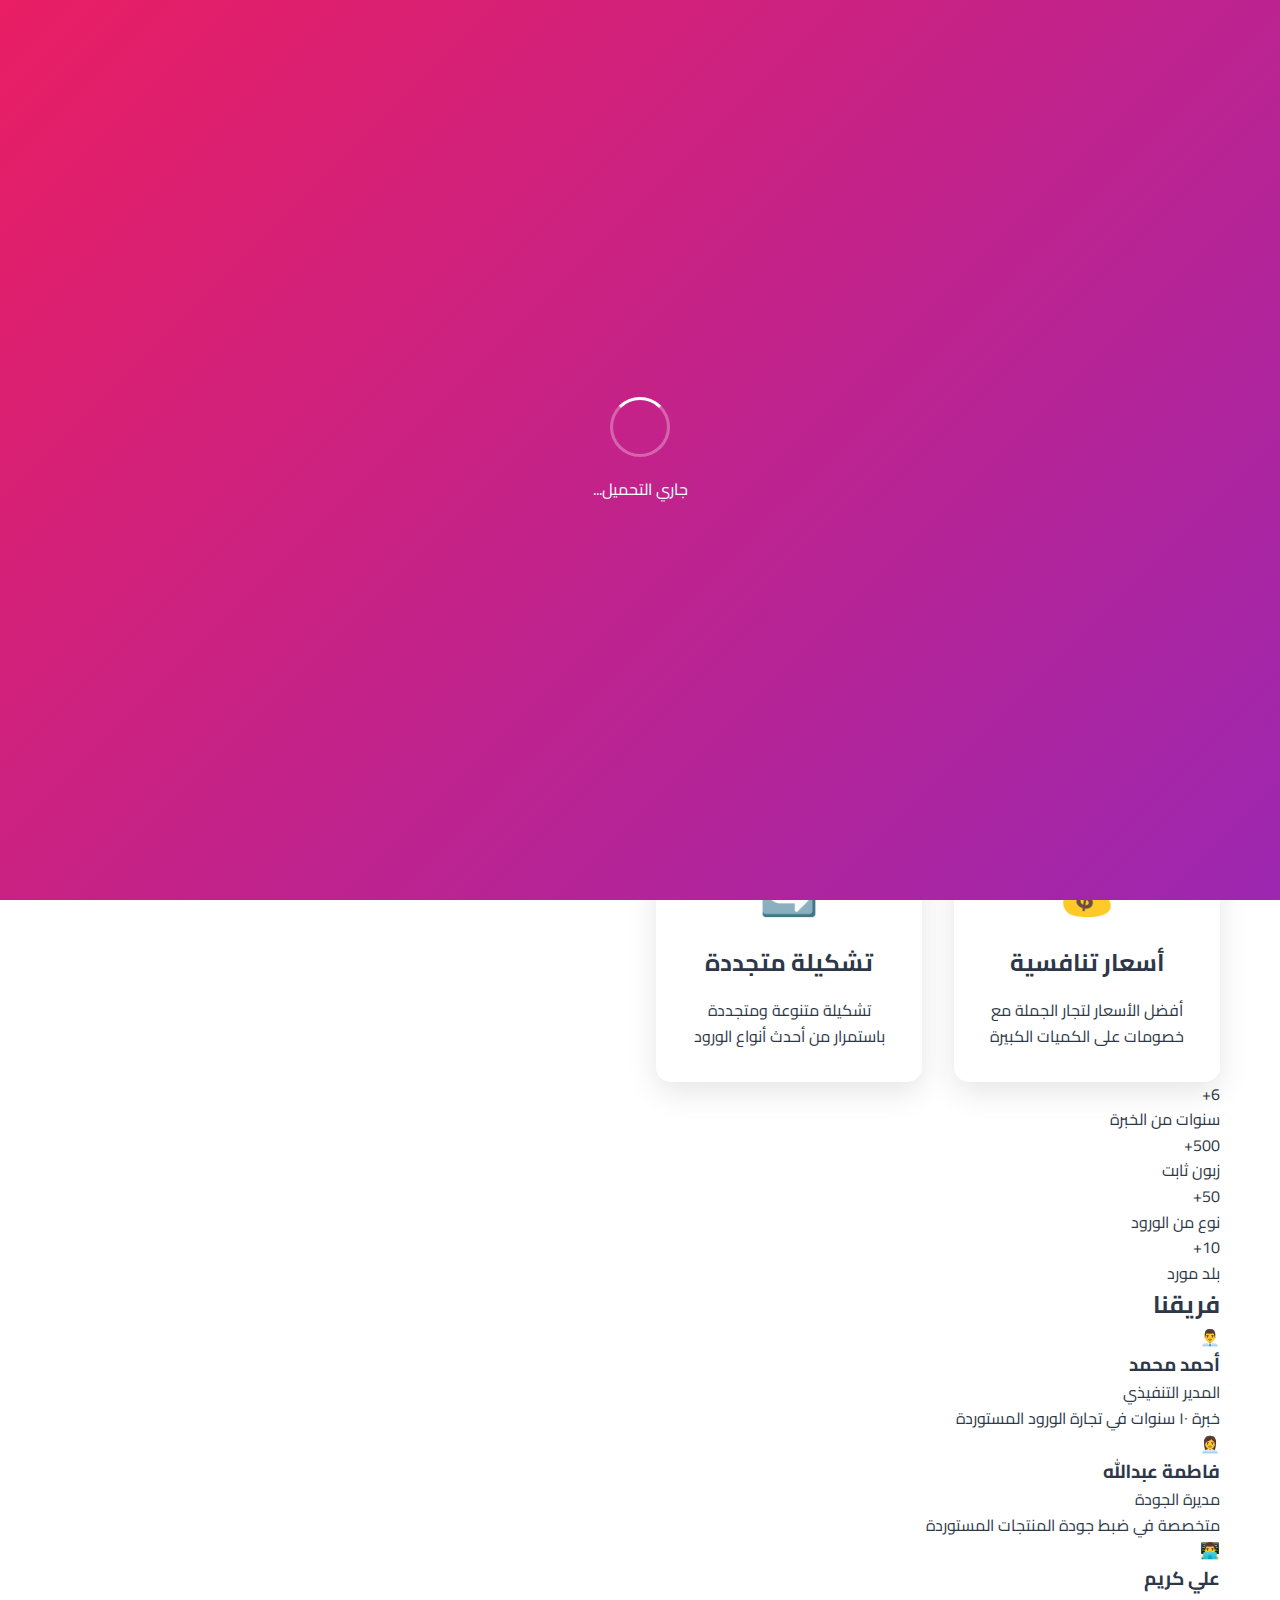
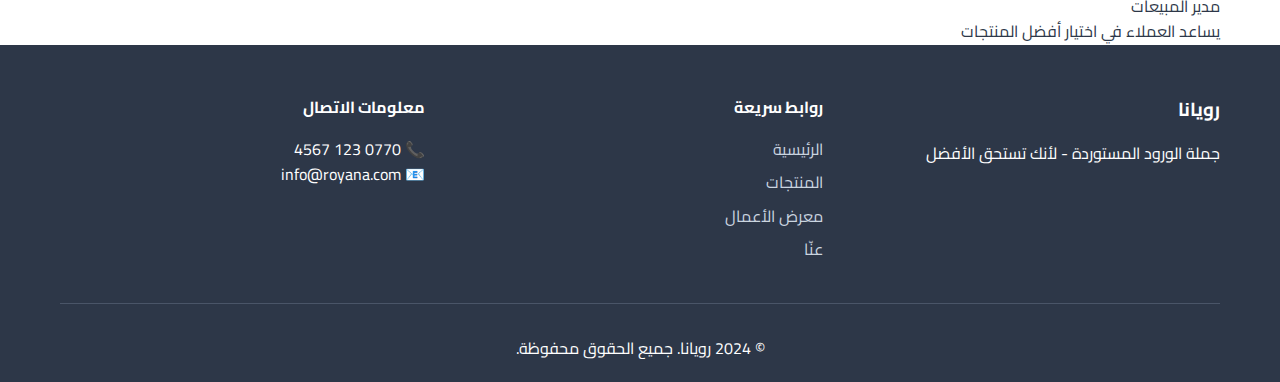
<file: royana-flowers/about.html>
<!DOCTYPE html>
<html lang="ar" dir="rtl">
<head>
    <meta charset="UTF-8">
    <meta name="viewport" content="width=device-width, initial-scale=1.0">
    <title>عن الشركة - رويانا</title>
    <link rel="stylesheet" href="css/style.css">
    <link rel="stylesheet" href="css/animations.css">
    <link href="https://fonts.googleapis.com/css2?family=Cairo:wght@300;400;600;700&display=swap" rel="stylesheet">
</head>
<body>
    <!-- Loading Screen -->
    <div id="loading" class="loading-screen">
        <div class="loading-content">
            <div class="flower-loader"></div>
            <p>جاري التحميل...</p>
        </div>
    </div>

    <!-- Navigation -->
    <nav class="navbar">
        <div class="nav-container">
            <div class="nav-logo">
                <a href="index.html" style="color: inherit; text-decoration: none;">
                    <span>🌹 رويانا</span>
                </a>
            </div>
            <ul class="nav-menu">
                <li><a href="index.html" class="nav-link">الرئيسية</a></li>
                <li><a href="products.html" class="nav-link">المنتجات</a></li>
                <li><a href="gallery.html" class="nav-link">معرض الأعمال</a></li>
                <li><a href="about.html" class="nav-link active">عنّا</a></li>
                <li><a href="contact.html" class="nav-link">اتصل بنا</a></li>
                <li><a href="login.html" class="nav-link login-btn">دخول المالك</a></li>
            </ul>
            <div class="hamburger">
                <span></span>
                <span></span>
                <span></span>
            </div>
        </div>
    </nav>

    <!-- About Header -->
    <section class="page-header">
        <div class="container">
            <div class="header-content">
                <h1 class="page-title">عن رويانا</h1>
                <p class="page-subtitle">قصة نجاحنا ومسيرتنا في عالم الورود</p>
            </div>
        </div>
    </section>

    <!-- Story Section -->
    <section class="story-section">
        <div class="container">
            <div class="story-content">
                <div class="story-text">
                    <h2>قصة بدايتنا</h2>
                    <p>
                        بدأت رويانا رحلتها في عام 2018 برؤية واضحة: توفير أجود أنواع الورود المستوردة 
                        لتجار الجملة في العراق. من خلال علاقاتنا الوطيدة مع أفضل المزارع العالمية، 
                        استطعنا تقديم منتجات تتميز بالجودة الفائقة والأناقة التي تليق بعملائنا.
                    </p>
                    <p>
                        على مر السنين، تطورنا من مورد صغير إلى أحد أبرز موردي الورود بالجملة في المنطقة، 
                        وذلك بفضل ثقة عملائنا وحرصنا الدائم على التميز.
                    </p>
                </div>
                <div class="story-image">
                    <div class="image-placeholder">🌷</div>
                </div>
            </div>
        </div>
    </section>

    <!-- Mission & Vision -->
    <section class="mission-vision">
        <div class="container">
            <div class="mv-grid">
                <div class="mv-card">
                    <div class="mv-icon">🎯</div>
                    <h3>رسالتنا</h3>
                    <p>
                        تقديم أجود أنواع الورود المستوردة بأسعار تنافسية لتجار الجملة، 
                        مع الحفاظ على أعلى معايير الجودة والخدمة.
                    </p>
                </div>
                <div class="mv-card">
                    <div class="mv-icon">👁️</div>
                    <h3>رؤيتنا</h3>
                    <p>
                        أن نكون الشريك المفضل لتجار الورود في العراق، 
                        وأن نساهم في تطوير صناعة الورود في المنطقة.
                    </p>
                </div>
                <div class="mv-card">
                    <div class="mv-icon">💎</div>
                    <h3>قيمنا</h3>
                    <p>
                        الجودة، المصداقية، الابتكار، والشراكة طويلة الأمد 
                        مع عملائنا هي أساس كل ما نقوم به.
                    </p>
                </div>
            </div>
        </div>
    </section>

    <!-- Why Choose Us -->
    <section class="why-choose-us">
        <div class="container">
            <h2 class="section-title">لماذا تختار رويانا؟</h2>
            <div class="features-grid">
                <div class="feature-card">
                    <div class="feature-icon">🌍</div>
                    <h3>شركاء عالميون</h3>
                    <p>علاقات مباشرة مع أفضل المزارع في هولندا، الإكوادور، كينيا، وكولومبيا</p>
                </div>
                <div class="feature-card">
                    <div class="feature-icon">🚚</div>
                    <h3>شحن مضمون</h3>
                    <p>شحن مباشر وسريع مع الحفاظ على جودة المنتج ونضارته</p>
                </div>
                <div class="feature-card">
                    <div class="feature-icon">💎</div>
                    <h3>جودة مضمونة</h3>
                    <p>جميع منتجاتنا تخضع لفحص الجودة قبل الشحن للتأكد من مطابقتها للمعايير</p>
                </div>
                <div class="feature-card">
                    <div class="feature-icon">📞</div>
                    <h3>دعم فني</h3>
                    <p>فريق دعم فني متاح لتقديم الاستشارات والنصائح لعملائنا</p>
                </div>
                <div class="feature-card">
                    <div class="feature-icon">💰</div>
                    <h3>أسعار تنافسية</h3>
                    <p>أفضل الأسعار لتجار الجملة مع خصومات على الكميات الكبيرة</p>
                </div>
                <div class="feature-card">
                    <div class="feature-icon">🔄</div>
                    <h3>تشكيلة متجددة</h3>
                    <p>تشكيلة متنوعة ومتجددة باستمرار من أحدث أنواع الورود</p>
                </div>
            </div>
        </div>
    </section>

    <!-- Statistics -->
    <section class="about-stats">
        <div class="container">
            <div class="stats-grid">
                <div class="stat-item">
                    <div class="stat-number">6+</div>
                    <div class="stat-label">سنوات من الخبرة</div>
                </div>
                <div class="stat-item">
                    <div class="stat-number">500+</div>
                    <div class="stat-label">زبون ثابت</div>
                </div>
                <div class="stat-item">
                    <div class="stat-number">50+</div>
                    <div class="stat-label">نوع من الورود</div>
                </div>
                <div class="stat-item">
                    <div class="stat-number">10+</div>
                    <div class="stat-label">بلد مورد</div>
                </div>
            </div>
        </div>
    </section>

    <!-- Team Section -->
    <section class="team-section">
        <div class="container">
            <h2 class="section-title">فريقنا</h2>
            <div class="team-grid">
                <div class="team-member">
                    <div class="member-image">
                        <div class="image-placeholder">👨‍💼</div>
                    </div>
                    <div class="member-info">
                        <h3>أحمد محمد</h3>
                        <p class="member-role">المدير التنفيذي</p>
                        <p class="member-bio">خبرة ١٠ سنوات في تجارة الورود المستوردة</p>
                    </div>
                </div>
                <div class="team-member">
                    <div class="member-image">
                        <div class="image-placeholder">👩‍💼</div>
                    </div>
                    <div class="member-info">
                        <h3>فاطمة عبدالله</h3>
                        <p class="member-role">مديرة الجودة</p>
                        <p class="member-bio">متخصصة في ضبط جودة المنتجات المستوردة</p>
                    </div>
                </div>
                <div class="team-member">
                    <div class="member-image">
                        <div class="image-placeholder">👨‍💻</div>
                    </div>
                    <div class="member-info">
                        <h3>علي كريم</h3>
                        <p class="member-role">مدير المبيعات</p>
                        <p class="member-bio">يساعد العملاء في اختيار أفضل المنتجات</p>
                    </div>
                </div>
            </div>
        </div>
    </section>

    <!-- Footer -->
    <footer class="footer">
        <div class="container">
            <div class="footer-content">
                <div class="footer-section">
                    <h3>رويانا</h3>
                    <p>جملة الورود المستوردة - لأنك تستحق الأفضل</p>
                </div>
                <div class="footer-section">
                    <h4>روابط سريعة</h4>
                    <ul>
                        <li><a href="index.html">الرئيسية</a></li>
                        <li><a href="products.html">المنتجات</a></li>
                        <li><a href="gallery.html">معرض الأعمال</a></li>
                        <li><a href="about.html">عنّا</a></li>
                    </ul>
                </div>
                <div class="footer-section">
                    <h4>معلومات الاتصال</h4>
                    <p>📞 0770 123 4567</p>
                    <p>📧 info@royana.com</p>
                </div>
            </div>
            <div class="footer-bottom">
                <p>&copy; 2024 رويانا. جميع الحقوق محفوظة.</p>
            </div>
        </div>
    </footer>

    <script src="js/app.js"></script>
</body>
</html>
</file>
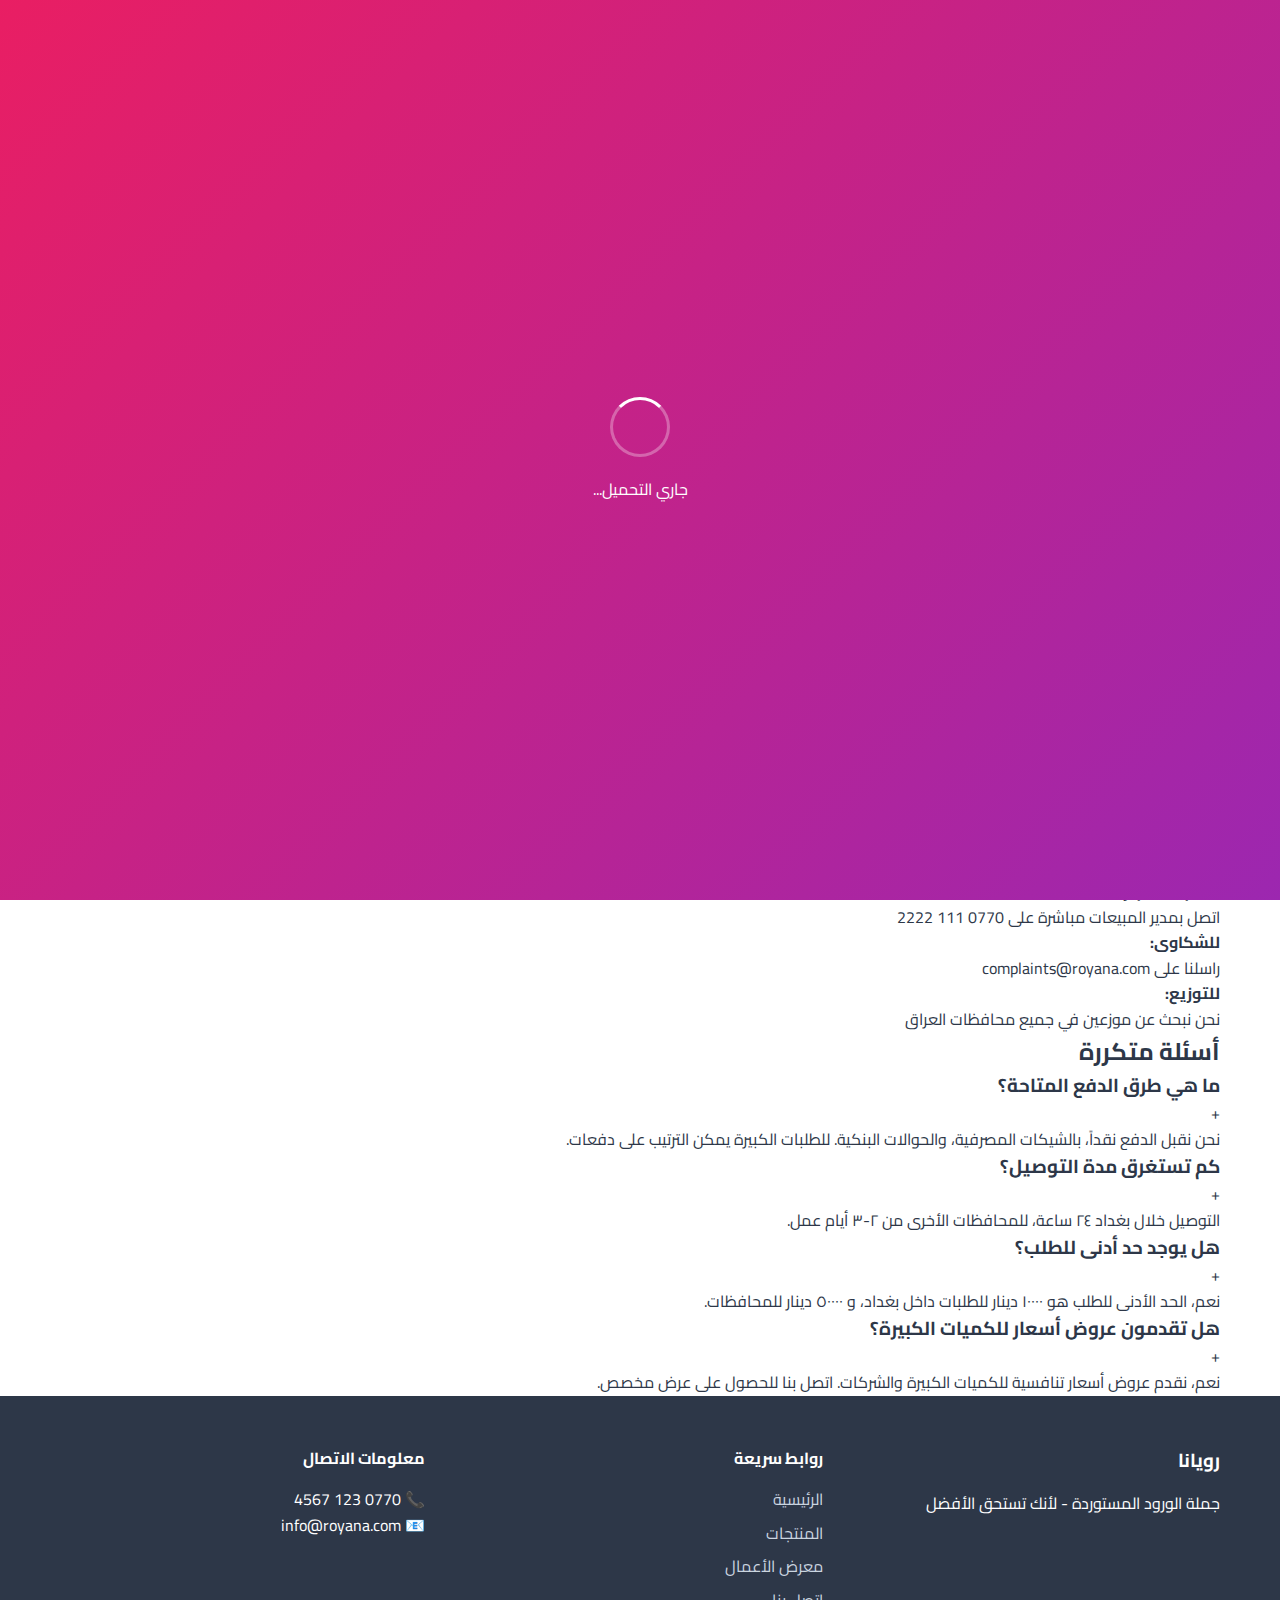
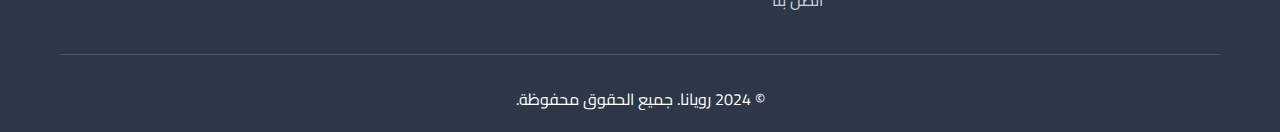
<file: royana-flowers/contact.html>
<!DOCTYPE html>
<html lang="ar" dir="rtl">
<head>
    <meta charset="UTF-8">
    <meta name="viewport" content="width=device-width, initial-scale=1.0">
    <title>اتصل بنا - رويانا</title>
    <link rel="stylesheet" href="css/style.css">
    <link rel="stylesheet" href="css/animations.css">
    <link href="https://fonts.googleapis.com/css2?family=Cairo:wght@300;400;600;700&display=swap" rel="stylesheet">
</head>
<body>
    <!-- Loading Screen -->
    <div id="loading" class="loading-screen">
        <div class="loading-content">
            <div class="flower-loader"></div>
            <p>جاري التحميل...</p>
        </div>
    </div>

    <!-- Navigation -->
    <nav class="navbar">
        <div class="nav-container">
            <div class="nav-logo">
                <a href="index.html" style="color: inherit; text-decoration: none;">
                    <span>🌹 رويانا</span>
                </a>
            </div>
            <ul class="nav-menu">
                <li><a href="index.html" class="nav-link">الرئيسية</a></li>
                <li><a href="products.html" class="nav-link">المنتجات</a></li>
                <li><a href="gallery.html" class="nav-link">معرض الأعمال</a></li>
                <li><a href="about.html" class="nav-link">عنّا</a></li>
                <li><a href="contact.html" class="nav-link active">اتصل بنا</a></li>
                <li><a href="login.html" class="nav-link login-btn">دخول المالك</a></li>
            </ul>
            <div class="hamburger">
                <span></span>
                <span></span>
                <span></span>
            </div>
        </div>
    </nav>

    <!-- Contact Header -->
    <section class="page-header">
        <div class="container">
            <div class="header-content">
                <h1 class="page-title">اتصل بنا</h1>
                <p class="page-subtitle">نحن هنا لمساعدتك في كل ما تحتاجه</p>
            </div>
        </div>
    </section>

    <!-- Contact Info -->
    <section class="contact-info">
        <div class="container">
            <div class="info-grid">
                <div class="info-card">
                    <div class="info-icon">📞</div>
                    <h3>الهاتف</h3>
                    <p>0770 123 4567</p>
                    <p>0780 987 6543</p>
                </div>
                <div class="info-card">
                    <div class="info-icon">📧</div>
                    <h3>البريد الإلكتروني</h3>
                    <p>info@royana.com</p>
                    <p>sales@royana.com</p>
                </div>
                <div class="info-card">
                    <div class="info-icon">🕒</div>
                    <h3>ساعات العمل</h3>
                    <p>الأحد - الخميس: 8:00 - 18:00</p>
                    <p>الجمعة - السبت: 10:00 - 16:00</p>
                </div>
                <div class="info-card">
                    <div class="info-icon">📍</div>
                    <h3>العنوان</h3>
                    <p>بغداد، المنصور</p>
                    <p>شارع الزهور، بناية ١٢٣</p>
                </div>
            </div>
        </div>
    </section>

    <!-- Contact Form & Map -->
    <section class="contact-main">
        <div class="container">
            <div class="contact-grid">
                <!-- Contact Form -->
                <div class="contact-form-section">
                    <h2>أرسل رسالة</h2>
                    <form id="contactForm" class="contact-form">
                        <div class="form-row">
                            <div class="form-group">
                                <label for="name">الاسم الكامل *</label>
                                <input type="text" id="name" name="name" required class="form-control">
                            </div>
                            <div class="form-group">
                                <label for="phone">رقم الهاتف *</label>
                                <input type="tel" id="phone" name="phone" required class="form-control">
                            </div>
                        </div>
                        <div class="form-group">
                            <label for="email">البريد الإلكتروني *</label>
                            <input type="email" id="email" name="email" required class="form-control">
                        </div>
                        <div class="form-group">
                            <label for="subject">الموضوع *</label>
                            <select id="subject" name="subject" required class="form-control">
                                <option value="">اختر الموضوع</option>
                                <option value="استفسار عن منتج">استفسار عن منتج</option>
                                <option value="طلب عرض سعر">طلب عرض سعر</option>
                                <option value="شكوى">شكوى</option>
                                <option value="مقترح">مقترح</option>
                                <option value="أخرى">أخرى</option>
                            </select>
                        </div>
                        <div class="form-group">
                            <label for="message">الرسالة *</label>
                            <textarea id="message" name="message" rows="5" required class="form-control" placeholder="اكتب رسالتك هنا..."></textarea>
                        </div>
                        <button type="submit" class="btn btn-primary btn-block">
                            <span class="btn-text">إرسال الرسالة</span>
                            <span class="btn-loading" style="display: none;">جاري الإرسال...</span>
                        </button>
                    </form>
                </div>

                <!-- Map & Additional Info -->
                <div class="contact-map-section">
                    <div class="map-container">
                        <div class="map-placeholder">
                            <div class="map-icon">🗺️</div>
                            <h3>خريطة الموقع</h3>
                            <p>بغداد، المنصور - شارع الزهور</p>
                        </div>
                    </div>
                    
                    <div class="additional-info">
                        <h3>معلومات إضافية</h3>
                        <div class="info-list">
                            <div class="info-item">
                                <strong>للطلبات الكبيرة:</strong>
                                <p>اتصل بمدير المبيعات مباشرة على 0770 111 2222</p>
                            </div>
                            <div class="info-item">
                                <strong>للشكاوى:</strong>
                                <p>راسلنا على complaints@royana.com</p>
                            </div>
                            <div class="info-item">
                                <strong>للتوزيع:</strong>
                                <p>نحن نبحث عن موزعين في جميع محافظات العراق</p>
                            </div>
                        </div>
                    </div>
                </div>
            </div>
        </div>
    </section>

    <!-- FAQ Section -->
    <section class="faq-section">
        <div class="container">
            <h2 class="section-title">أسئلة متكررة</h2>
            <div class="faq-grid">
                <div class="faq-item">
                    <div class="faq-question">
                        <h3>ما هي طرق الدفع المتاحة؟</h3>
                        <span class="faq-toggle">+</span>
                    </div>
                    <div class="faq-answer">
                        <p>نحن نقبل الدفع نقداً، بالشيكات المصرفية، والحوالات البنكية. للطلبات الكبيرة يمكن الترتيب على دفعات.</p>
                    </div>
                </div>
                <div class="faq-item">
                    <div class="faq-question">
                        <h3>كم تستغرق مدة التوصيل؟</h3>
                        <span class="faq-toggle">+</span>
                    </div>
                    <div class="faq-answer">
                        <p>التوصيل خلال بغداد ٢٤ ساعة، للمحافظات الأخرى من ٢-٣ أيام عمل.</p>
                    </div>
                </div>
                <div class="faq-item">
                    <div class="faq-question">
                        <h3>هل يوجد حد أدنى للطلب؟</h3>
                        <span class="faq-toggle">+</span>
                    </div>
                    <div class="faq-answer">
                        <p>نعم، الحد الأدنى للطلب هو ١٠٠٠٠ دينار للطلبات داخل بغداد، و ٥٠٠٠٠ دينار للمحافظات.</p>
                    </div>
                </div>
                <div class="faq-item">
                    <div class="faq-question">
                        <h3>هل تقدمون عروض أسعار للكميات الكبيرة؟</h3>
                        <span class="faq-toggle">+</span>
                    </div>
                    <div class="faq-answer">
                        <p>نعم، نقدم عروض أسعار تنافسية للكميات الكبيرة والشركات. اتصل بنا للحصول على عرض مخصص.</p>
                    </div>
                </div>
            </div>
        </div>
    </section>

    <!-- Footer -->
    <footer class="footer">
        <div class="container">
            <div class="footer-content">
                <div class="footer-section">
                    <h3>رويانا</h3>
                    <p>جملة الورود المستوردة - لأنك تستحق الأفضل</p>
                </div>
                <div class="footer-section">
                    <h4>روابط سريعة</h4>
                    <ul>
                        <li><a href="index.html">الرئيسية</a></li>
                        <li><a href="products.html">المنتجات</a></li>
                        <li><a href="gallery.html">معرض الأعمال</a></li>
                        <li><a href="contact.html">اتصل بنا</a></li>
                    </ul>
                </div>
                <div class="footer-section">
                    <h4>معلومات الاتصال</h4>
                    <p>📞 0770 123 4567</p>
                    <p>📧 info@royana.com</p>
                </div>
            </div>
            <div class="footer-bottom">
                <p>&copy; 2024 رويانا. جميع الحقوق محفوظة.</p>
            </div>
        </div>
    </footer>

    <script src="js/app.js"></script>
    <script src="js/contact.js"></script>
</body>
</html>
</file>
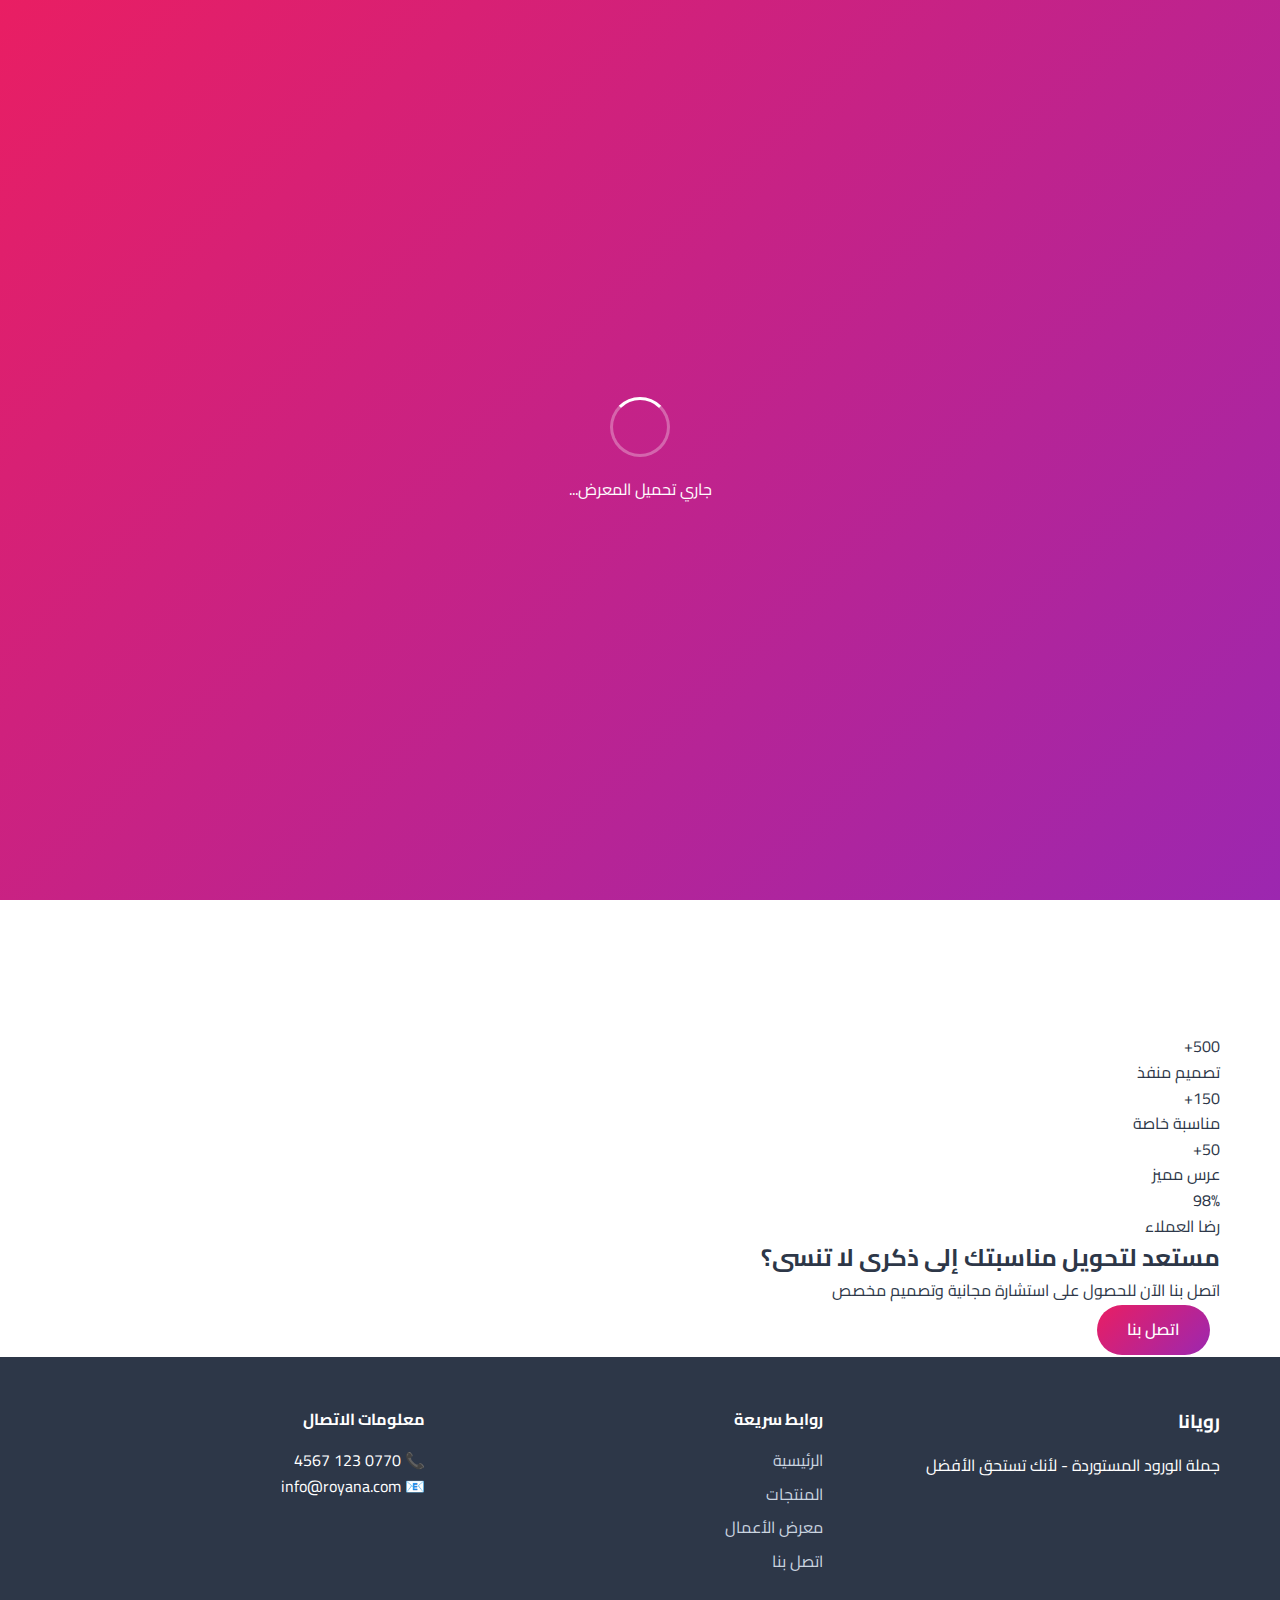
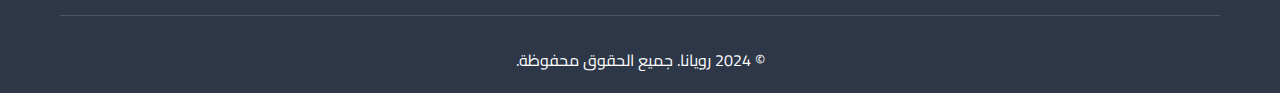
<file: royana-flowers/gallery.html>
<!DOCTYPE html>
<html lang="ar" dir="rtl">
<head>
    <meta charset="UTF-8">
    <meta name="viewport" content="width=device-width, initial-scale=1.0">
    <title>معرض الأعمال - رويانا</title>
    <link rel="stylesheet" href="css/style.css">
    <link rel="stylesheet" href="css/animations.css">
    <link href="https://fonts.googleapis.com/css2?family=Cairo:wght@300;400;600;700&display=swap" rel="stylesheet">
</head>
<body>
    <!-- Loading Screen -->
    <div id="loading" class="loading-screen">
        <div class="loading-content">
            <div class="flower-loader"></div>
            <p>جاري تحميل المعرض...</p>
        </div>
    </div>

    <!-- Navigation -->
    <nav class="navbar">
        <div class="nav-container">
            <div class="nav-logo">
                <a href="index.html" style="color: inherit; text-decoration: none;">
                    <span>🌹 رويانا</span>
                </a>
            </div>
            <ul class="nav-menu">
                <li><a href="index.html" class="nav-link">الرئيسية</a></li>
                <li><a href="products.html" class="nav-link">المنتجات</a></li>
                <li><a href="gallery.html" class="nav-link active">معرض الأعمال</a></li>
                <li><a href="about.html" class="nav-link">عنّا</a></li>
                <li><a href="contact.html" class="nav-link">اتصل بنا</a></li>
                <li><a href="login.html" class="nav-link login-btn">دخول المالك</a></li>
            </ul>
            <div class="hamburger">
                <span></span>
                <span></span>
                <span></span>
            </div>
        </div>
    </nav>

    <!-- Gallery Header -->
    <section class="page-header">
        <div class="container">
            <div class="header-content">
                <h1 class="page-title">معرض أعمالنا</h1>
                <p class="page-subtitle">لقطات من جمال طبيعتنا وإبداع تصميماتنا</p>
            </div>
        </div>
    </section>

    <!-- Gallery Filter -->
    <section class="gallery-filter">
        <div class="container">
            <div class="filter-tabs">
                <button class="filter-tab active" data-filter="all">الكل</button>
                <button class="filter-tab" data-filter="bouquets">باقات</button>
                <button class="filter-tab" data-filter="events">مناسبات</button>
                <button class="filter-tab" data-filter="designs">تصميمات</button>
                <button class="filter-tab" data-filter="weddings">أعراس</button>
            </div>
        </div>
    </section>

    <!-- Gallery Grid -->
    <section class="gallery-section">
        <div class="container">
            <div class="gallery-grid" id="galleryGrid">
                <!-- Gallery items will be loaded here -->
                <div class="gallery-item" data-category="bouquets">
                    <div class="gallery-card">
                        <div class="gallery-image">
                            <div class="image-placeholder">💐</div>
                        </div>
                        <div class="gallery-content">
                            <h3>باقة فاخرة</h3>
                            <p>باقة متنوعة من الورود الحمراء والبيضاء</p>
                            <div class="gallery-meta">
                                <span class="category">باقات</span>
                                <span class="date">يناير 2024</span>
                            </div>
                        </div>
                    </div>
                </div>

                <div class="gallery-item" data-category="events">
                    <div class="gallery-card">
                        <div class="gallery-image">
                            <div class="image-placeholder">🎉</div>
                        </div>
                        <div class="gallery-content">
                            <h3>حفل تخرج</h3>
                            <p>تصميم خاص لحفل تخرج جامعي</p>
                            <div class="gallery-meta">
                                <span class="category">مناسبات</span>
                                <span class="date">ديسمبر 2023</span>
                            </div>
                        </div>
                    </div>
                </div>

                <div class="gallery-item" data-category="designs">
                    <div class="gallery-card">
                        <div class="gallery-image">
                            <div class="image-placeholder">🎨</div>
                        </div>
                        <div class="gallery-content">
                            <h3>تصميم فني</h3>
                            <p>تركيبة فنية من الورود بأنماط مبتكرة</p>
                            <div class="gallery-meta">
                                <span class="category">تصميمات</span>
                                <span class="date">نوفمبر 2023</span>
                            </div>
                        </div>
                    </div>
                </div>

                <div class="gallery-item" data-category="weddings">
                    <div class="gallery-card">
                        <div class="gallery-image">
                            <div class="image-placeholder">💒</div>
                        </div>
                        <div class="gallery-content">
                            <h3>زفاف مميز</h3>
                            <p>تصميمات ورود لحفل زفاف فاخر</p>
                            <div class="gallery-meta">
                                <span class="category">أعراس</span>
                                <span class="date">أكتوبر 2023</span>
                            </div>
                        </div>
                    </div>
                </div>

                <div class="gallery-item" data-category="bouquets">
                    <div class="gallery-card">
                        <div class="gallery-image">
                            <div class="image-placeholder">🌹</div>
                        </div>
                        <div class="gallery-content">
                            <h3>باقة حمراء</h3>
                            <p>باقة ورود حمراء كلاسيكية</p>
                            <div class="gallery-meta">
                                <span class="category">باقات</span>
                                <span class="date">سبتمبر 2023</span>
                            </div>
                        </div>
                    </div>
                </div>

                <div class="gallery-item" data-category="events">
                    <div class="gallery-card">
                        <div class="gallery-image">
                            <div class="image-placeholder">🏢</div>
                        </div>
                        <div class="gallery-content">
                            <h3>افتتاح شركة</h3>
                            <p>تصميمات ورود لافتتاح شركة جديدة</p>
                            <div class="gallery-meta">
                                <span class="category">مناسبات</span>
                                <span class="date">أغسطس 2023</span>
                            </div>
                        </div>
                    </div>
                </div>
            </div>
        </div>
    </section>

    <!-- Statistics Section -->
    <section class="gallery-stats">
        <div class="container">
            <div class="stats-grid">
                <div class="stat-item">
                    <div class="stat-number">500+</div>
                    <div class="stat-label">تصميم منفذ</div>
                </div>
                <div class="stat-item">
                    <div class="stat-number">150+</div>
                    <div class="stat-label">مناسبة خاصة</div>
                </div>
                <div class="stat-item">
                    <div class="stat-number">50+</div>
                    <div class="stat-label">عرس مميز</div>
                </div>
                <div class="stat-item">
                    <div class="stat-number">98%</div>
                    <div class="stat-label">رضا العملاء</div>
                </div>
            </div>
        </div>
    </section>

    <!-- CTA Section -->
    <section class="gallery-cta">
        <div class="container">
            <div class="cta-content">
                <h2>مستعد لتحويل مناسبتك إلى ذكرى لا تنسى؟</h2>
                <p>اتصل بنا الآن للحصول على استشارة مجانية وتصميم مخصص</p>
                <div class="cta-buttons">
                    <a href="contact.html" class="btn btn-primary">اتصل بنا</a>
                    <a href="products.html" class="btn btn-secondary">استعرض المنتجات</a>
                </div>
            </div>
        </div>
    </section>

    <!-- Footer -->
    <footer class="footer">
        <div class="container">
            <div class="footer-content">
                <div class="footer-section">
                    <h3>رويانا</h3>
                    <p>جملة الورود المستوردة - لأنك تستحق الأفضل</p>
                </div>
                <div class="footer-section">
                    <h4>روابط سريعة</h4>
                    <ul>
                        <li><a href="index.html">الرئيسية</a></li>
                        <li><a href="products.html">المنتجات</a></li>
                        <li><a href="gallery.html">معرض الأعمال</a></li>
                        <li><a href="contact.html">اتصل بنا</a></li>
                    </ul>
                </div>
                <div class="footer-section">
                    <h4>معلومات الاتصال</h4>
                    <p>📞 0770 123 4567</p>
                    <p>📧 info@royana.com</p>
                </div>
            </div>
            <div class="footer-bottom">
                <p>&copy; 2024 رويانا. جميع الحقوق محفوظة.</p>
            </div>
        </div>
    </footer>

    <script src="js/app.js"></script>
    <script src="js/gallery.js"></script>
</body>
</html>
</file>
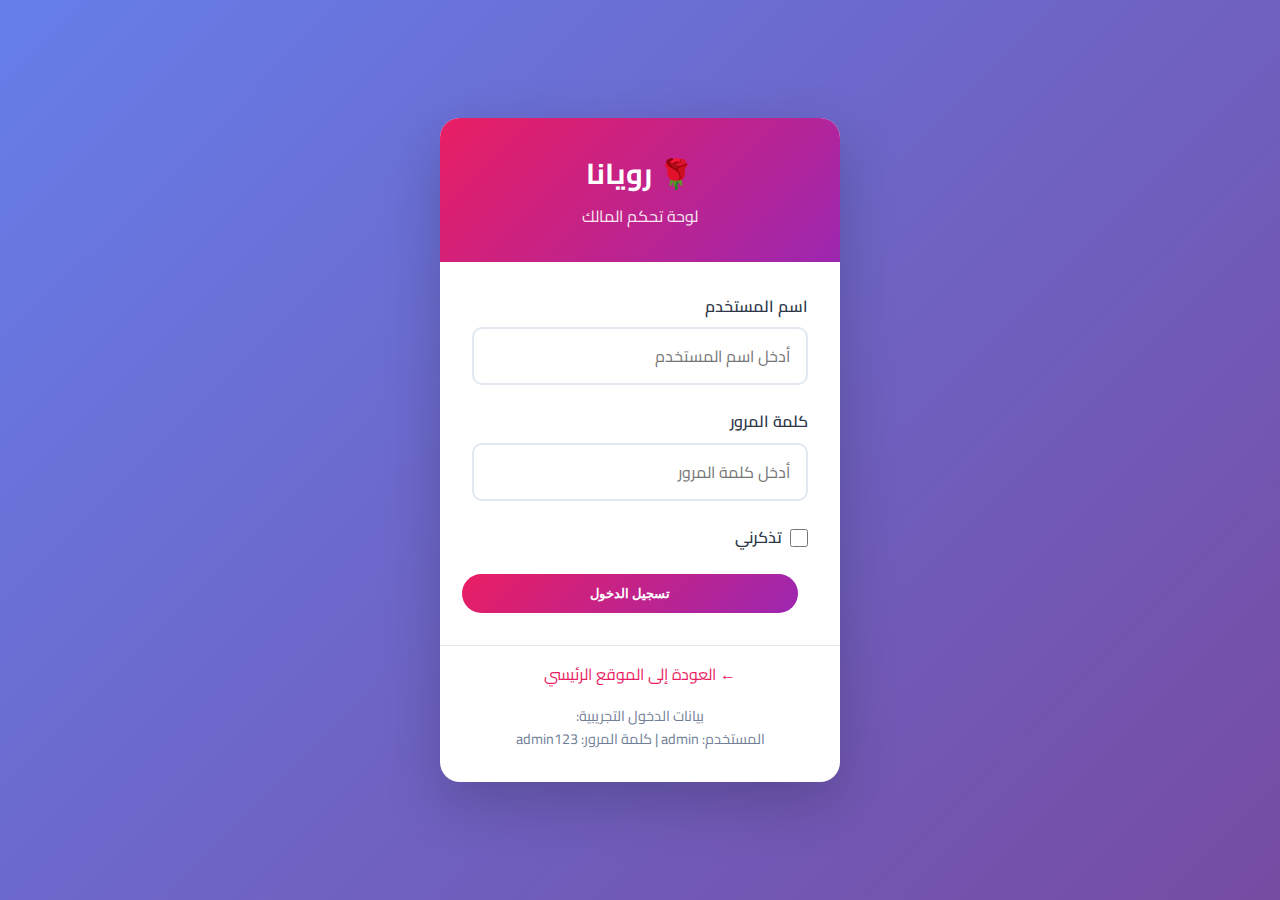
<file: royana-flowers/login.html>
<!DOCTYPE html>
<html lang="ar" dir="rtl">
<head>
    <meta charset="UTF-8">
    <meta name="viewport" content="width=device-width, initial-scale=1.0">
    <title>تسجيل الدخول - رويانا</title>
    <link rel="stylesheet" href="css/style.css">
    <link rel="stylesheet" href="css/animations.css">
    <link href="https://fonts.googleapis.com/css2?family=Cairo:wght@300;400;600;700&display=swap" rel="stylesheet">
    <style>
        .login-page {
            min-height: 100vh;
            background: linear-gradient(135deg, #667eea 0%, #764ba2 100%);
            display: flex;
            align-items: center;
            justify-content: center;
            padding: 2rem;
        }
        
        .login-container {
            background: white;
            border-radius: 20px;
            box-shadow: 0 20px 60px rgba(0, 0, 0, 0.2);
            overflow: hidden;
            width: 100%;
            max-width: 400px;
        }
        
        .login-header {
            background: linear-gradient(135deg, #e91e63, #9c27b0);
            color: white;
            padding: 2rem;
            text-align: center;
        }
        
        .login-header h1 {
            margin: 0;
            font-size: 1.8rem;
        }
        
        .login-header p {
            margin: 0.5rem 0 0;
            opacity: 0.9;
        }
        
        .login-form {
            padding: 2rem;
        }
        
        .form-group {
            margin-bottom: 1.5rem;
        }
        
        .form-label {
            display: block;
            margin-bottom: 0.5rem;
            font-weight: 600;
            color: var(--text-primary);
        }
        
        .form-control {
            width: 100%;
            padding: 0.75rem 1rem;
            border: 2px solid #e2e8f0;
            border-radius: 10px;
            font-size: 1rem;
            transition: all 0.3s ease;
            font-family: 'Cairo', sans-serif;
        }
        
        .form-control:focus {
            outline: none;
            border-color: var(--primary-color);
            box-shadow: 0 0 0 3px rgba(233, 30, 99, 0.1);
        }
        
        .checkbox-group {
            display: flex;
            align-items: center;
            gap: 0.5rem;
        }
        
        .checkbox-group input[type="checkbox"] {
            width: 18px;
            height: 18px;
        }
        
        .btn-block {
            width: 100%;
            display: block;
        }
        
        .login-footer {
            text-align: center;
            padding: 1rem 2rem 2rem;
            border-top: 1px solid #e2e8f0;
        }
        
        .login-footer a {
            color: var(--primary-color);
            text-decoration: none;
        }
        
        .login-footer a:hover {
            text-decoration: underline;
        }
        
        .floating-flowers {
            position: fixed;
            top: 0;
            left: 0;
            width: 100%;
            height: 100%;
            pointer-events: none;
            z-index: -1;
        }
        
        .flower {
            position: absolute;
            background: rgba(255, 255, 255, 0.3);
            border-radius: 50%;
            animation: float 6s ease-in-out infinite;
        }
    </style>
</head>
<body>
    <!-- Floating Background Flowers -->
    <div class="floating-flowers">
        <div class="flower" style="top: 10%; left: 10%; width: 30px; height: 30px; animation-delay: 0s;"></div>
        <div class="flower" style="top: 60%; left: 80%; width: 40px; height: 40px; animation-delay: 2s;"></div>
        <div class="flower" style="top: 80%; left: 20%; width: 25px; height: 25px; animation-delay: 4s;"></div>
        <div class="flower" style="top: 30%; left: 70%; width: 35px; height: 35px; animation-delay: 1s;"></div>
        <div class="flower" style="top: 50%; left: 90%; width: 20px; height: 20px; animation-delay: 3s;"></div>
    </div>

    <!-- Login Page -->
    <div class="login-page">
        <div class="login-container">
            <div class="login-header">
                <h1>🌹 رويانا</h1>
                <p>لوحة تحكم المالك</p>
            </div>
            
            <form id="loginForm" class="login-form">
                <div class="form-group">
                    <label for="username" class="form-label">اسم المستخدم</label>
                    <input type="text" id="username" name="username" class="form-control" required placeholder="أدخل اسم المستخدم">
                </div>
                
                <div class="form-group">
                    <label for="password" class="form-label">كلمة المرور</label>
                    <input type="password" id="password" name="password" class="form-control" required placeholder="أدخل كلمة المرور">
                </div>
                
                <div class="form-group">
                    <div class="checkbox-group">
                        <input type="checkbox" id="rememberMe" name="rememberMe">
                        <label for="rememberMe" class="form-label" style="margin: 0;">تذكرني</label>
                    </div>
                </div>
                
                <button type="submit" class="btn btn-primary btn-block">
                    <span class="btn-text">تسجيل الدخول</span>
                    <span class="btn-loading" style="display: none;">جاري التسجيل...</span>
                </button>
            </form>
            
            <div class="login-footer">
                <p><a href="../index.html">← العودة إلى الموقع الرئيسي</a></p>
                <p style="margin-top: 1rem; font-size: 0.9rem; color: var(--text-secondary);">
                    بيانات الدخول التجريبية:<br>
                    المستخدم: admin | كلمة المرور: admin123
                </p>
            </div>
        </div>
    </div>

    <script src="js/auth.js"></script>
    <script>
        document.addEventListener('DOMContentLoaded', function() {
            const loginForm = document.getElementById('loginForm');
            const submitBtn = loginForm.querySelector('button[type="submit"]');
            const btnText = submitBtn.querySelector('.btn-text');
            const btnLoading = submitBtn.querySelector('.btn-loading');
            
            loginForm.addEventListener('submit', async function(e) {
                e.preventDefault();
                
                // Show loading state
                btnText.style.display = 'none';
                btnLoading.style.display = 'inline';
                submitBtn.disabled = true;
                
                // Simulate login process
                setTimeout(() => {
                    const username = document.getElementById('username').value;
                    const password = document.getElementById('password').value;
                    
                    if (username === 'admin' && password === 'admin123') {
                        // Successful login
                        window.location.href = 'admin/dashboard.html';
                    } else {
                        // Failed login
                        alert('اسم المستخدم أو كلمة المرور غير صحيحة');
                        btnText.style.display = 'inline';
                        btnLoading.style.display = 'none';
                        submitBtn.disabled = false;
                    }
                }, 1500);
            });
            
            // Hide loading screen
            setTimeout(() => {
                const loadingScreen = document.getElementById('loading');
                if (loadingScreen) {
                    loadingScreen.style.display = 'none';
                }
            }, 1000);
        });
    </script>
</body>
</html>
</file>
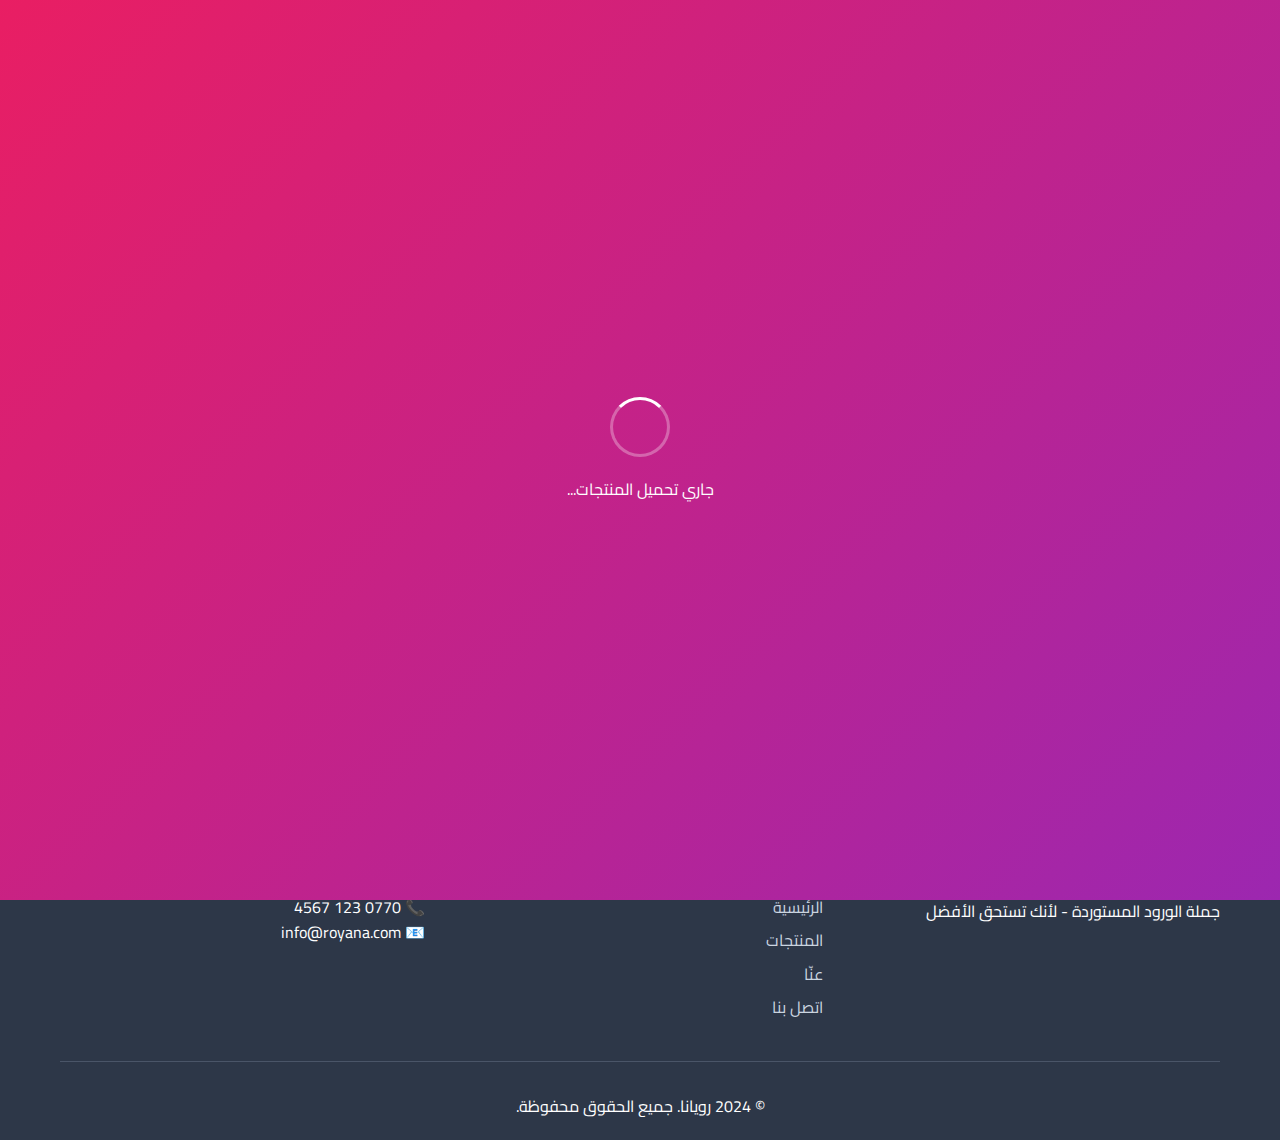
<file: royana-flowers/products.html>
<!DOCTYPE html>
<html lang="ar" dir="rtl">
<head>
    <meta charset="UTF-8">
    <meta name="viewport" content="width=device-width, initial-scale=1.0">
    <title>المنتجات - رويانا</title>
    <link rel="stylesheet" href="css/style.css">
    <link rel="stylesheet" href="css/animations.css">
    <link href="https://fonts.googleapis.com/css2?family=Cairo:wght@300;400;600;700&display=swap" rel="stylesheet">
</head>
<body>
    <!-- Loading Screen -->
    <div id="loading" class="loading-screen">
        <div class="loading-content">
            <div class="flower-loader"></div>
            <p>جاري تحميل المنتجات...</p>
        </div>
    </div>

    <!-- Navigation -->
    <nav class="navbar">
        <div class="nav-container">
            <div class="nav-logo">
                <a href="index.html" style="color: inherit; text-decoration: none;">
                    <span>🌹 رويانا</span>
                </a>
            </div>
            <ul class="nav-menu">
                <li><a href="index.html" class="nav-link">الرئيسية</a></li>
                <li><a href="products.html" class="nav-link active">المنتجات</a></li>
                <li><a href="gallery.html" class="nav-link">معرض الأعمال</a></li>
                <li><a href="about.html" class="nav-link">عنّا</a></li>
                <li><a href="contact.html" class="nav-link">اتصل بنا</a></li>
                <li><a href="login.html" class="nav-link login-btn">دخول المالك</a></li>
            </ul>
            <div class="hamburger">
                <span></span>
                <span></span>
                <span></span>
            </div>
        </div>
    </nav>

    <!-- Products Header -->
    <section class="page-header">
        <div class="container">
            <div class="header-content">
                <h1 class="page-title">منتجاتنا</h1>
                <p class="page-subtitle">تشكيلة واسعة من أجود الورود المستوردة بالجملة</p>
            </div>
        </div>
    </section>

    <!-- Products Filter -->
    <section class="products-filter">
        <div class="container">
            <div class="filter-container">
                <div class="filter-group">
                    <label for="categoryFilter">الفئة:</label>
                    <select id="categoryFilter" class="form-control">
                        <option value="">جميع الفئات</option>
                        <option value="ورود حمراء">ورود حمراء</option>
                        <option value="ورود بيضاء">ورود بيضاء</option>
                        <option value="ورود وردية">ورود وردية</option>
                        <option value="باقات">باقات</option>
                        <option value="زنابق">زنابق</option>
                        <option value="توليب">توليب</option>
                    </select>
                </div>
                <div class="filter-group">
                    <label for="originFilter">بلد المنشأ:</label>
                    <select id="originFilter" class="form-control">
                        <option value="">جميع البلدان</option>
                        <option value="هولندا">هولندا</option>
                        <option value="الإكوادور">الإكوادور</option>
                        <option value="كينيا">كينيا</option>
                        <option value="كولومبيا">كولومبيا</option>
                    </select>
                </div>
                <div class="filter-group">
                    <label for="stockFilter">الحالة:</label>
                    <select id="stockFilter" class="form-control">
                        <option value="">جميع المنتجات</option>
                        <option value="in-stock">متوفر</option>
                        <option value="out-of-stock">غير متوفر</option>
                    </select>
                </div>
                <div class="filter-group">
                    <label for="sortBy">ترتيب حسب:</label>
                    <select id="sortBy" class="form-control">
                        <option value="name">الاسم</option>
                        <option value="popular">الأكثر طلباً</option>
                        <option value="newest">الأحدث</option>
                    </select>
                </div>
            </div>
        </div>
    </section>

    <!-- Products Grid -->
    <section class="products-section">
        <div class="container">
            <div class="products-grid" id="productsGrid">
                <!-- Products will be loaded here by JavaScript -->
            </div>

            <!-- Loading State -->
            <div id="productsLoading" class="loading-state">
                <div class="loading-spinner"></div>
                <p>جاري تحميل المنتجات...</p>
            </div>

            <!-- Empty State -->
            <div id="productsEmpty" class="empty-state" style="display: none;">
                <div class="empty-icon">🌹</div>
                <h3>لا توجد منتجات</h3>
                <p>لم يتم العثور على منتجات تطابق معايير البحث</p>
            </div>

            <!-- Load More Button -->
            <div class="text-center" id="loadMoreContainer" style="display: none;">
                <button id="loadMoreBtn" class="btn btn-primary">تحميل المزيد</button>
            </div>
        </div>
    </section>

    <!-- Features Banner -->
    <section class="features-banner">
        <div class="container">
            <div class="banner-content">
                <h2>لماذا تختار منتجاتنا؟</h2>
                <div class="features-list">
                    <div class="feature-item">
                        <span class="feature-icon">🌍</span>
                        <div class="feature-text">
                            <h4>مستورد مباشر</h4>
                            <p>من أفضل المزارع العالمية</p>
                        </div>
                    </div>
                    <div class="feature-item">
                        <span class="feature-icon">💎</span>
                        <div class="feature-text">
                            <h4>جودة فائقة</h4>
                            <p>أعلى معايير الجودة</p>
                        </div>
                    </div>
                    <div class="feature-item">
                        <span class="feature-icon">🚚</span>
                        <div class="feature-text">
                            <h4>شحن سريع</h4>
                            <p>توصيل مباشر للمحلات</p>
                        </div>
                    </div>
                    <div class="feature-item">
                        <span class="feature-icon">📦</span>
                        <div class="feature-text">
                            <h4>أسعار جملة</h4>
                            <p>أفضل الأسعار للتجار</p>
                        </div>
                    </div>
                </div>
            </div>
        </div>
    </section>

    <!-- Footer -->
    <footer class="footer">
        <div class="container">
            <div class="footer-content">
                <div class="footer-section">
                    <h3>رويانا</h3>
                    <p>جملة الورود المستوردة - لأنك تستحق الأفضل</p>
                </div>
                <div class="footer-section">
                    <h4>روابط سريعة</h4>
                    <ul>
                        <li><a href="index.html">الرئيسية</a></li>
                        <li><a href="products.html">المنتجات</a></li>
                        <li><a href="about.html">عنّا</a></li>
                        <li><a href="contact.html">اتصل بنا</a></li>
                    </ul>
                </div>
                <div class="footer-section">
                    <h4>معلومات الاتصال</h4>
                    <p>📞 0770 123 4567</p>
                    <p>📧 info@royana.com</p>
                </div>
            </div>
            <div class="footer-bottom">
                <p>&copy; 2024 رويانا. جميع الحقوق محفوظة.</p>
            </div>
        </div>
    </footer>

    <script src="js/app.js"></script>
    <script src="js/products-display.js"></script>
</body>
</html>
</file>
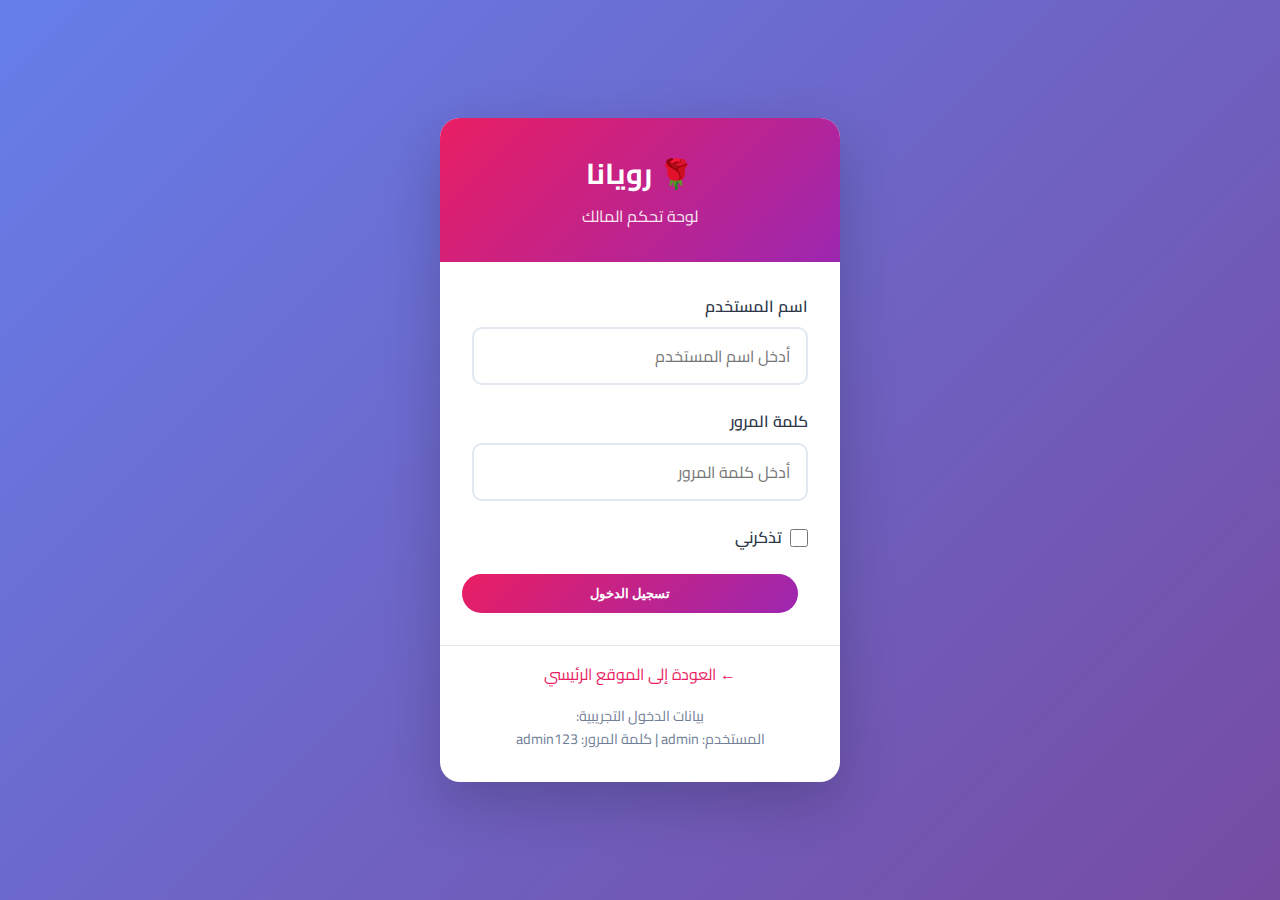
<file: royana-flowers/admin/customers.html>
<!DOCTYPE html>
<html lang="ar" dir="rtl">
<head>
    <meta charset="UTF-8">
    <meta name="viewport" content="width=device-width, initial-scale=1.0">
    <title>إدارة العملاء - رويانا</title>
    <link rel="stylesheet" href="../css/style.css">
    <link rel="stylesheet" href="../css/admin.css">
    <link rel="stylesheet" href="../css/animations.css">
    <link href="https://fonts.googleapis.com/css2?family=Cairo:wght@300;400;600;700&display=swap" rel="stylesheet">
</head>
<body class="admin-body">
    <!-- Admin Sidebar -->
    <nav class="admin-sidebar">
        <div class="admin-brand">
            <h2>🌹 رويانا</h2>
            <small>لوحة التحكم</small>
        </div>
        
        <ul class="sidebar-menu">
            <li class="menu-item">
                <a href="dashboard.html" class="menu-link">
                    <span class="menu-icon">📊</span>
                    <span class="menu-text">لوحة التحكم</span>
                </a>
            </li>
            <li class="menu-item">
                <a href="products.html" class="menu-link">
                    <span class="menu-icon">🌹</span>
                    <span class="menu-text">إدارة المنتجات</span>
                </a>
            </li>
            <li class="menu-item">
                <a href="orders.html" class="menu-link">
                    <span class="menu-icon">📦</span>
                    <span class="menu-text">الطلبات</span>
                </a>
            </li>
            <li class="menu-item">
                <a href="customers.html" class="menu-link active">
                    <span class="menu-icon">👥</span>
                    <span class="menu-text">العملاء</span>
                </a>
            </li>
            <li class="menu-item">
                <a href="analytics.html" class="menu-link">
                    <span class="menu-icon">📈</span>
                    <span class="menu-text">التقارير</span>
                </a>
            </li>
            <li class="menu-item">
                <a href="settings.html" class="menu-link">
                    <span class="menu-icon">⚙️</span>
                    <span class="menu-text">الإعدادات</span>
                </a>
            </li>
        </ul>
        
        <div class="sidebar-footer">
            <button id="logoutBtn" class="btn-admin btn-admin-secondary btn-block">
                <span class="menu-icon">🚪</span>
                <span class="menu-text">تسجيل الخروج</span>
            </button>
        </div>
    </nav>

    <!-- Main Content -->
    <main class="admin-main">
        <!-- Admin Header -->
        <header class="admin-header">
            <div class="header-left">
                <button id="sidebarToggle" class="btn-admin btn-admin-secondary">
                    ☰
                </button>
                <h1 class="admin-title">إدارة العملاء</h1>
            </div>
            <div class="header-right">
                <div class="user-info">
                    <span>مرحباً، <strong class="user-name">مدير النظام</strong></span>
                </div>
                <button id="addCustomerBtn" class="btn-admin btn-admin-primary">
                    ➕ إضافة عميل
                </button>
            </div>
        </header>

        <!-- Customers Summary -->
        <section class="admin-cards">
            <div class="admin-card">
                <div class="card-icon">👥</div>
                <div class="card-value" id="totalCustomers">0</div>
                <div class="card-label">إجمالي العملاء</div>
            </div>
            <div class="admin-card">
                <div class="card-icon">🆕</div>
                <div class="card-value" id="newCustomers">0</div>
                <div class="card-label">عملاء جدد</div>
            </div>
            <div class="admin-card">
                <div class="card-icon">⭐</div>
                <div class="card-value" id="vipCustomers">0</div>
                <div class="card-label">عملاء مميزين</div>
            </div>
            <div class="admin-card">
                <div class="card-icon">💰</div>
                <div class="card-value" id="avgOrderValue">0 دينار</div>
                <div class="card-label">متوسط قيمة الطلب</div>
            </div>
        </section>

        <!-- Customers Actions -->
        <section class="customers-actions">
            <div class="action-bar">
                <div class="search-box">
                    <input type="text" id="customerSearch" placeholder="ابحث في العملاء..." class="form-control">
                    <span class="search-icon">🔍</span>
                </div>
                <div class="action-buttons">
                    <select id="customerFilter" class="form-control">
                        <option value="">جميع العملاء</option>
                        <option value="new">جدد</option>
                        <option value="vip">مميزين</option>
                        <option value="active">نشطين</option>
                        <option value="inactive">غير نشطين</option>
                    </select>
                    <button id="exportCustomers" class="btn-admin btn-admin-secondary">
                        📥 تصدير
                    </button>
                    <button id="refreshCustomers" class="btn-admin btn-admin-primary">
                        🔄 تحديث
                    </button>
                </div>
            </div>
        </section>

        <!-- Customers Table -->
        <section class="customers-table-section">
            <div class="admin-table">
                <div class="table-header">
                    <h3 class="table-title">قائمة العملاء</h3>
                    <div class="table-actions">
                        <span id="customersCount">0 عميل</span>
                    </div>
                </div>
                <div class="table-container">
                    <table class="data-table">
                        <thead>
                            <tr>
                                <th>العميل</th>
                                <th>معلومات الاتصال</th>
                                <th>عدد الطلبات</th>
                                <th>إجمالي المشتريات</th>
                                <th>آخر طلب</th>
                                <th>الحالة</th>
                                <th>الإجراءات</th>
                            </tr>
                        </thead>
                        <tbody id="customersTableBody">
                            <!-- Customers will be loaded here -->
                        </tbody>
                    </table>
                </div>
            </div>
        </section>
    </main>

    <!-- Add Customer Modal -->
    <div id="addCustomerModal" class="admin-modal">
        <div class="modal-content">
            <div class="modal-header">
                <h3 class="modal-title">إضافة عميل جديد</h3>
                <button class="modal-close">&times;</button>
            </div>
            <div class="modal-body">
                <form id="addCustomerForm" class="admin-form">
                    <div class="form-row">
                        <div class="form-group">
                            <label for="customerName" class="form-label">اسم العميل *</label>
                            <input type="text" id="customerName" name="name" class="form-control" required>
                        </div>
                        <div class="form-group">
                            <label for="customerCompany" class="form-label">اسم المحل/الشركة</label>
                            <input type="text" id="customerCompany" name="company" class="form-control">
                        </div>
                    </div>

                    <div class="form-row">
                        <div class="form-group">
                            <label for="customerEmail" class="form-label">البريد الإلكتروني</label>
                            <input type="email" id="customerEmail" name="email" class="form-control">
                        </div>
                        <div class="form-group">
                            <label for="customerPhone" class="form-label">رقم الهاتف *</label>
                            <input type="tel" id="customerPhone" name="phone" class="form-control" required>
                        </div>
                    </div>

                    <div class="form-group">
                        <label for="customerAddress" class="form-label">العنوان</label>
                        <textarea id="customerAddress" name="address" class="form-control" rows="3"></textarea>
                    </div>

                    <div class="form-group">
                        <label for="customerType" class="form-label">نوع العميل</label>
                        <select id="customerType" name="type" class="form-control">
                            <option value="regular">عادي</option>
                            <option value="vip">مميز</option>
                            <option value="wholesaler">تاجر جملة</option>
                        </select>
                    </div>

                    <div class="form-group">
                        <label for="customerNotes" class="form-label">ملاحظات</label>
                        <textarea id="customerNotes" name="notes" class="form-control" rows="3"></textarea>
                    </div>

                    <div class="form-actions">
                        <button type="submit" class="btn-admin btn-admin-primary">إضافة العميل</button>
                        <button type="button" class="btn-admin btn-admin-secondary" onclick="customersManager.closeModal('addCustomerModal')">إلغاء</button>
                    </div>
                </form>
            </div>
        </div>
    </div>

    <!-- Customer Details Modal -->
    <div id="customerDetailsModal" class="admin-modal">
        <div class="modal-content">
            <div class="modal-header">
                <h3 class="modal-title">تفاصيل العميل</h3>
                <button class="modal-close">&times;</button>
            </div>
            <div class="modal-body">
                <div id="customerDetailsContent">
                    <!-- Customer details will be loaded here -->
                </div>
            </div>
        </div>
    </div>

    <script src="../js/auth.js"></script>
    <script src="../js/customers.js"></script>
</body>
</html>
</file>
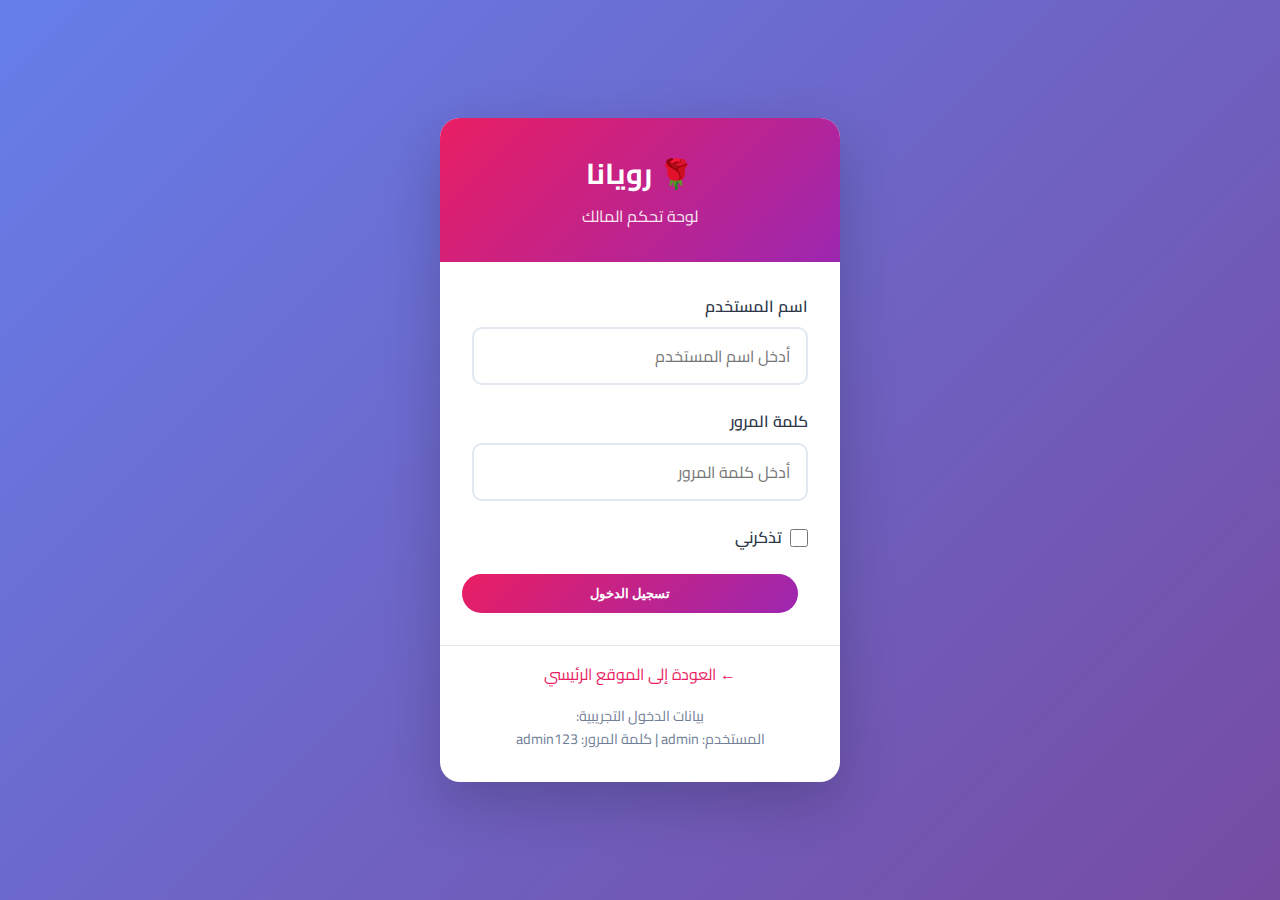
<file: royana-flowers/admin/orders.html>
<!DOCTYPE html>
<html lang="ar" dir="rtl">
<head>
    <meta charset="UTF-8">
    <meta name="viewport" content="width=device-width, initial-scale=1.0">
    <title>إدارة الطلبات - رويانا</title>
    <link rel="stylesheet" href="../css/style.css">
    <link rel="stylesheet" href="../css/admin.css">
    <link rel="stylesheet" href="../css/animations.css">
    <link href="https://fonts.googleapis.com/css2?family=Cairo:wght@300;400;600;700&display=swap" rel="stylesheet">
</head>
<body class="admin-body">
    <!-- Admin Sidebar -->
    <nav class="admin-sidebar">
        <div class="admin-brand">
            <h2>🌹 رويانا</h2>
            <small>لوحة التحكم</small>
        </div>
        
        <ul class="sidebar-menu">
            <li class="menu-item">
                <a href="dashboard.html" class="menu-link">
                    <span class="menu-icon">📊</span>
                    <span class="menu-text">لوحة التحكم</span>
                </a>
            </li>
            <li class="menu-item">
                <a href="products.html" class="menu-link">
                    <span class="menu-icon">🌹</span>
                    <span class="menu-text">إدارة المنتجات</span>
                </a>
            </li>
            <li class="menu-item">
                <a href="orders.html" class="menu-link active">
                    <span class="menu-icon">📦</span>
                    <span class="menu-text">الطلبات</span>
                </a>
            </li>
            <li class="menu-item">
                <a href="customers.html" class="menu-link">
                    <span class="menu-icon">👥</span>
                    <span class="menu-text">العملاء</span>
                </a>
            </li>
            <li class="menu-item">
                <a href="analytics.html" class="menu-link">
                    <span class="menu-icon">📈</span>
                    <span class="menu-text">التقارير</span>
                </a>
            </li>
            <li class="menu-item">
                <a href="settings.html" class="menu-link">
                    <span class="menu-icon">⚙️</span>
                    <span class="menu-text">الإعدادات</span>
                </a>
            </li>
        </ul>
        
        <div class="sidebar-footer">
            <button id="logoutBtn" class="btn-admin btn-admin-secondary btn-block">
                <span class="menu-icon">🚪</span>
                <span class="menu-text">تسجيل الخروج</span>
            </button>
        </div>
    </nav>

    <!-- Main Content -->
    <main class="admin-main">
        <!-- Admin Header -->
        <header class="admin-header">
            <div class="header-left">
                <button id="sidebarToggle" class="btn-admin btn-admin-secondary">
                    ☰
                </button>
                <h1 class="admin-title">إدارة الطلبات</h1>
            </div>
            <div class="header-right">
                <div class="user-info">
                    <span>مرحباً، <strong class="user-name">مدير النظام</strong></span>
                </div>
                <button id="refreshOrders" class="btn-admin btn-admin-primary">
                    🔄 تحديث
                </button>
            </div>
        </header>

        <!-- Orders Summary -->
        <section class="admin-cards">
            <div class="admin-card">
                <div class="card-icon">📦</div>
                <div class="card-value" id="totalOrders">0</div>
                <div class="card-label">إجمالي الطلبات</div>
            </div>
            <div class="admin-card">
                <div class="card-icon">⏳</div>
                <div class="card-value" id="pendingOrders">0</div>
                <div class="card-label">طلبات قيد الانتظار</div>
            </div>
            <div class="admin-card">
                <div class="card-icon">✅</div>
                <div class="card-value" id="completedOrders">0</div>
                <div class="card-label">طلبات مكتملة</div>
            </div>
            <div class="admin-card">
                <div class="card-icon">💰</div>
                <div class="card-value" id="totalRevenue">0 دينار</div>
                <div class="card-label">إجمالي الإيرادات</div>
            </div>
        </section>

        <!-- Orders Actions -->
        <section class="orders-actions">
            <div class="action-bar">
                <div class="search-box">
                    <input type="text" id="orderSearch" placeholder="ابحث في الطلبات..." class="form-control">
                    <span class="search-icon">🔍</span>
                </div>
                <div class="action-buttons">
                    <select id="orderFilter" class="form-control">
                        <option value="">جميع الطلبات</option>
                        <option value="pending">قيد الانتظار</option>
                        <option value="processing">قيد المعالجة</option>
                        <option value="completed">مكتملة</option>
                        <option value="cancelled">ملغاة</option>
                    </select>
                    <select id="dateFilter" class="form-control">
                        <option value="">جميع التواريخ</option>
                        <option value="today">اليوم</option>
                        <option value="week">هذا الأسبوع</option>
                        <option value="month">هذا الشهر</option>
                    </select>
                    <button id="exportOrders" class="btn-admin btn-admin-secondary">
                        📥 تصدير
                    </button>
                </div>
            </div>
        </section>

        <!-- Orders Table -->
        <section class="orders-table-section">
            <div class="admin-table">
                <div class="table-header">
                    <h3 class="table-title">قائمة الطلبات</h3>
                    <div class="table-actions">
                        <span id="ordersCount">0 طلب</span>
                    </div>
                </div>
                <div class="table-container">
                    <table class="data-table">
                        <thead>
                            <tr>
                                <th>رقم الطلب</th>
                                <th>العميل</th>
                                <th>المنتجات</th>
                                <th>الكمية</th>
                                <th>المبلغ</th>
                                <th>الحالة</th>
                                <th>التاريخ</th>
                                <th>الإجراءات</th>
                            </tr>
                        </thead>
                        <tbody id="ordersTableBody">
                            <!-- Orders will be loaded here -->
                        </tbody>
                    </table>
                </div>
            </div>
        </section>
    </main>

    <!-- Order Details Modal -->
    <div id="orderDetailsModal" class="admin-modal">
        <div class="modal-content">
            <div class="modal-header">
                <h3 class="modal-title">تفاصيل الطلب <span id="orderNumber"></span></h3>
                <button class="modal-close">&times;</button>
            </div>
            <div class="modal-body">
                <div id="orderDetailsContent">
                    <!-- Order details will be loaded here -->
                </div>
            </div>
        </div>
    </div>

    <!-- Update Status Modal -->
    <div id="updateStatusModal" class="admin-modal">
        <div class="modal-content">
            <div class="modal-header">
                <h3 class="modal-title">تحديث حالة الطلب</h3>
                <button class="modal-close">&times;</button>
            </div>
            <div class="modal-body">
                <form id="updateStatusForm" class="admin-form">
                    <div class="form-group">
                        <label for="orderStatus" class="form-label">الحالة الجديدة</label>
                        <select id="orderStatus" name="status" class="form-control" required>
                            <option value="pending">قيد الانتظار</option>
                            <option value="processing">قيد المعالجة</option>
                            <option value="completed">مكتمل</option>
                            <option value="cancelled">ملغى</option>
                        </select>
                    </div>
                    <div class="form-group">
                        <label for="statusNotes" class="form-label">ملاحظات</label>
                        <textarea id="statusNotes" name="notes" class="form-control" rows="3"></textarea>
                    </div>
                    <div class="form-actions">
                        <button type="submit" class="btn-admin btn-admin-primary">تحديث الحالة</button>
                        <button type="button" class="btn-admin btn-admin-secondary" onclick="ordersManager.closeModal('updateStatusModal')">إلغاء</button>
                    </div>
                </form>
            </div>
        </div>
    </div>

    <script src="../js/auth.js"></script>
    <script src="../js/orders.js"></script>
</body>
</html>
</file>
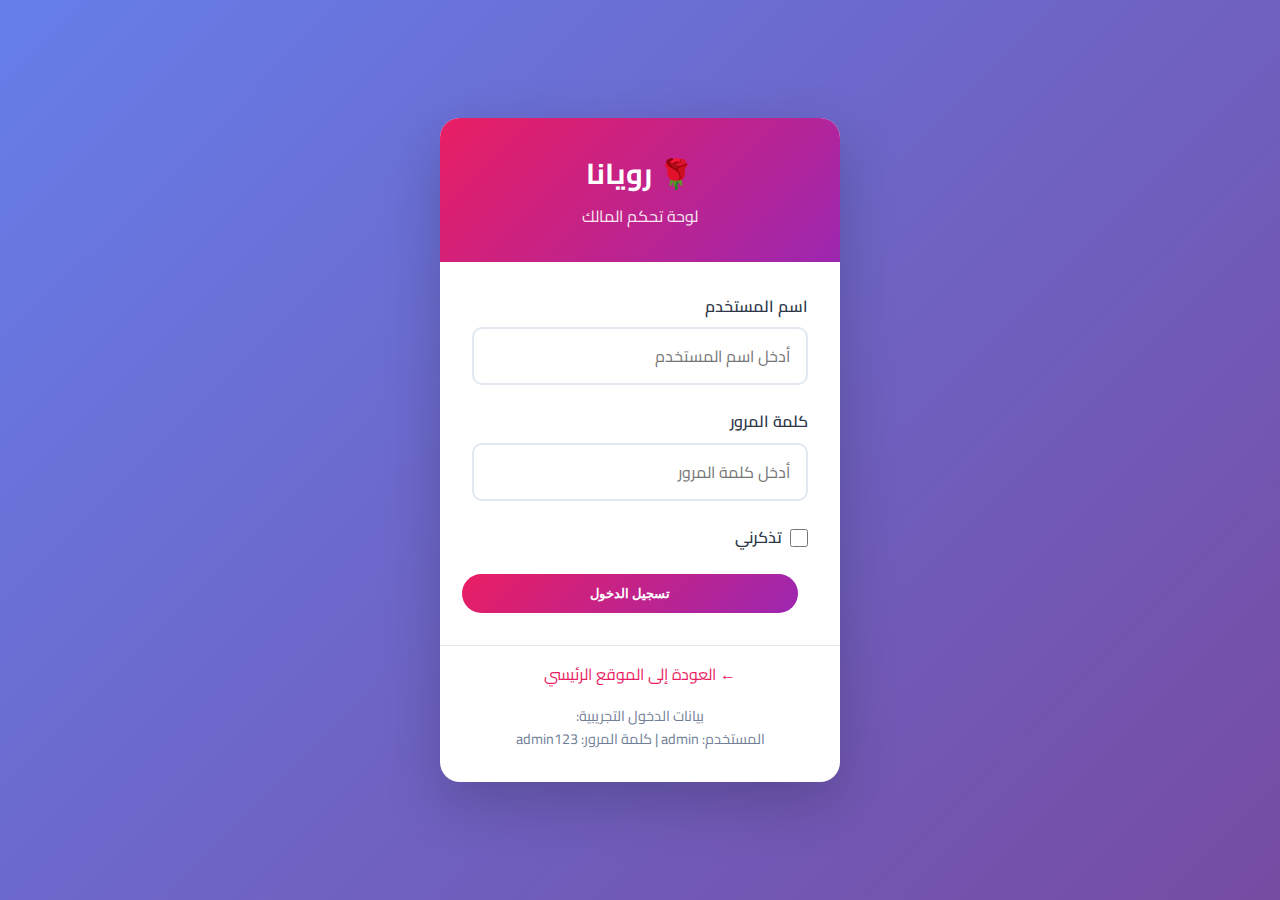
<file: royana-flowers/admin/products.html>
<!DOCTYPE html>
<html lang="ar" dir="rtl">
<head>
    <meta charset="UTF-8">
    <meta name="viewport" content="width=device-width, initial-scale=1.0">
    <title>إدارة المنتجات - رويانا</title>
    <link rel="stylesheet" href="../css/style.css">
    <link rel="stylesheet" href="../css/admin.css">
    <link rel="stylesheet" href="../css/animations.css">
    <link href="https://fonts.googleapis.com/css2?family=Cairo:wght@300;400;600;700&display=swap" rel="stylesheet">
</head>
<body class="admin-body">
    <!-- Admin Sidebar -->
    <nav class="admin-sidebar">
        <div class="admin-brand">
            <h2>🌹 رويانا</h2>
            <small>لوحة التحكم</small>
        </div>
        
        <ul class="sidebar-menu">
            <li class="menu-item">
                <a href="dashboard.html" class="menu-link">
                    <span class="menu-icon">📊</span>
                    <span class="menu-text">لوحة التحكم</span>
                </a>
            </li>
            <li class="menu-item">
                <a href="products.html" class="menu-link active">
                    <span class="menu-icon">🌹</span>
                    <span class="menu-text">إدارة المنتجات</span>
                </a>
            </li>
            <li class="menu-item">
                <a href="orders.html" class="menu-link">
                    <span class="menu-icon">📦</span>
                    <span class="menu-text">الطلبات</span>
                </a>
            </li>
            <li class="menu-item">
                <a href="customers.html" class="menu-link">
                    <span class="menu-icon">👥</span>
                    <span class="menu-text">العملاء</span>
                </a>
            </li>
            <li class="menu-item">
                <a href="analytics.html" class="menu-link">
                    <span class="menu-icon">📈</span>
                    <span class="menu-text">التقارير</span>
                </a>
            </li>
            <li class="menu-item">
                <a href="settings.html" class="menu-link">
                    <span class="menu-icon">⚙️</span>
                    <span class="menu-text">الإعدادات</span>
                </a>
            </li>
        </ul>
        
        <div class="sidebar-footer">
            <button id="logoutBtn" class="btn-admin btn-admin-secondary btn-block">
                <span class="menu-icon">🚪</span>
                <span class="menu-text">تسجيل الخروج</span>
            </button>
        </div>
    </nav>

    <!-- Main Content -->
    <main class="admin-main">
        <!-- Admin Header -->
        <header class="admin-header">
            <div class="header-left">
                <button id="sidebarToggle" class="btn-admin btn-admin-secondary">
                    ☰
                </button>
                <h1 class="admin-title">إدارة المنتجات</h1>
            </div>
            <div class="header-right">
                <div class="user-info">
                    <span>مرحباً، <strong class="user-name">مدير النظام</strong></span>
                </div>
                <button id="addProductBtn" class="btn-admin btn-admin-primary">
                    ➕ إضافة منتج
                </button>
            </div>
        </header>

        <!-- Products Summary -->
        <section class="admin-cards">
            <div class="admin-card">
                <div class="card-icon">🌹</div>
                <div class="card-value" id="totalProducts">0</div>
                <div class="card-label">إجمالي المنتجات</div>
            </div>
            <div class="admin-card">
                <div class="card-icon">📦</div>
                <div class="card-value" id="inStockProducts">0</div>
                <div class="card-label">منتجات متوفرة</div>
            </div>
            <div class="admin-card">
                <div class="card-icon">⚠️</div>
                <div class="card-value" id="outOfStockProducts">0</div>
                <div class="card-label">منتجات غير متوفرة</div>
            </div>
            <div class="admin-card">
                <div class="card-icon">⭐</div>
                <div class="card-value" id="featuredProducts">0</div>
                <div class="card-label">منتجات مميزة</div>
            </div>
        </section>

        <!-- Products Actions -->
        <section class="products-actions">
            <div class="action-bar">
                <div class="search-box">
                    <input type="text" id="productSearch" placeholder="ابحث في المنتجات..." class="form-control">
                    <span class="search-icon">🔍</span>
                </div>
                <div class="action-buttons">
                    <select id="productFilter" class="form-control">
                        <option value="">جميع المنتجات</option>
                        <option value="in-stock">متوفر</option>
                        <option value="out-of-stock">غير متوفر</option>
                        <option value="featured">مميز</option>
                    </select>
                    <button id="exportProducts" class="btn-admin btn-admin-secondary">
                        📥 تصدير
                    </button>
                    <button id="refreshProducts" class="btn-admin btn-admin-primary">
                        🔄 تحديث
                    </button>
                </div>
            </div>
        </section>

        <!-- Products Table -->
        <section class="products-table-section">
            <div class="admin-table">
                <div class="table-header">
                    <h3 class="table-title">قائمة المنتجات</h3>
                    <div class="table-actions">
                        <span id="productsCount">0 منتج</span>
                    </div>
                </div>
                <div class="table-container">
                    <table class="data-table">
                        <thead>
                            <tr>
                                <th>المنتج</th>
                                <th>الفئة</th>
                                <th>المورد</th>
                                <th>بلد المنشأ</th>
                                <th>الكمية</th>
                                <th>الحد الأدنى</th>
                                <th>السعر</th>
                                <th>الحالة</th>
                                <th>مميز</th>
                                <th>الإجراءات</th>
                            </tr>
                        </thead>
                        <tbody id="productsTableBody">
                            <!-- Products will be loaded here -->
                        </tbody>
                    </table>
                </div>
            </div>
        </section>
    </main>

    <!-- Add Product Modal -->
    <div id="addProductModal" class="admin-modal">
        <div class="modal-content">
            <div class="modal-header">
                <h3 class="modal-title">إضافة منتج جديد</h3>
                <button class="modal-close">&times;</button>
            </div>
            <div class="modal-body">
                <form id="addProductForm" class="admin-form">
                    <div class="form-row">
                        <div class="form-group">
                            <label for="productName" class="form-label">اسم المنتج (عربي) *</label>
                            <input type="text" id="productName" name="name" class="form-control" required>
                        </div>
                        <div class="form-group">
                            <label for="productNameEn" class="form-label">اسم المنتج (إنجليزي) *</label>
                            <input type="text" id="productNameEn" name="nameEn" class="form-control" required>
                        </div>
                    </div>

                    <div class="form-row">
                        <div class="form-group">
                            <label for="productCategory" class="form-label">الفئة *</label>
                            <select id="productCategory" name="category" class="form-control" required>
                                <option value="">اختر الفئة</option>
                                <option value="ورود حمراء">ورود حمراء</option>
                                <option value="ورود بيضاء">ورود بيضاء</option>
                                <option value="ورود وردية">ورود وردية</option>
                                <option value="باقات">باقات</option>
                                <option value="زنابق">زنابق</option>
                                <option value="توليب">توليب</option>
                            </select>
                        </div>
                        <div class="form-group">
                            <label for="productSupplier" class="form-label">المورد *</label>
                            <input type="text" id="productSupplier" name="supplier" class="form-control" required>
                        </div>
                    </div>

                    <div class="form-row">
                        <div class="form-group">
                            <label for="productOrigin" class="form-label">بلد المنشأ *</label>
                            <select id="productOrigin" name="origin" class="form-control" required>
                                <option value="">اختر البلد</option>
                                <option value="هولندا">هولندا</option>
                                <option value="الإكوادور">الإكوادور</option>
                                <option value="كينيا">كينيا</option>
                                <option value="كولومبيا">كولومبيا</option>
                            </select>
                        </div>
                        <div class="form-group">
                            <label for="productEmoji" class="form-label">رمز المنتج</label>
                            <select id="productEmoji" name="emoji" class="form-control">
                                <option value="🌹">🌹 وردة حمراء</option>
                                <option value="🌸">🌸 وردة بيضاء</option>
                                <option value="💮">💮 وردة وردية</option>
                                <option value="💐">💐 باقة</option>
                                <option value="🌺">🌺 زنبق</option>
                                <option value="🌷">🌷 توليب</option>
                            </select>
                        </div>
                    </div>

                    <div class="form-row">
                        <div class="form-group">
                            <label for="productQuantity" class="form-label">الكمية المتاحة *</label>
                            <input type="number" id="productQuantity" name="quantity" class="form-control" required min="0">
                        </div>
                        <div class="form-group">
                            <label for="productMinOrder" class="form-label">الحد الأدنى للطلب *</label>
                            <input type="number" id="productMinOrder" name="minOrder" class="form-control" required min="1">
                        </div>
                    </div>

                    <div class="form-group">
                        <label for="productPrice" class="form-label">السعر (دينار) *</label>
                        <input type="number" id="productPrice" name="price" class="form-control" required min="0" step="100">
                    </div>

                    <div class="form-group">
                        <label for="productDescription" class="form-label">الوصف *</label>
                        <textarea id="productDescription" name="description" class="form-control" rows="3" required></textarea>
                    </div>

                    <div class="form-row">
                        <div class="form-group">
                            <label class="checkbox-label">
                                <input type="checkbox" name="inStock" checked>
                                <span class="checkbox-text">المنتج متوفر</span>
                            </label>
                        </div>
                        <div class="form-group">
                            <label class="checkbox-label">
                                <input type="checkbox" name="featured">
                                <span class="checkbox-text">منتج مميز</span>
                            </label>
                        </div>
                    </div>

                    <div class="form-actions">
                        <button type="submit" class="btn-admin btn-admin-primary">إضافة المنتج</button>
                        <button type="button" class="btn-admin btn-admin-secondary" onclick="productsManager.closeModal('addProductModal')">إلغاء</button>
                    </div>
                </form>
            </div>
        </div>
    </div>

    <!-- Edit Product Modal -->
    <div id="editProductModal" class="admin-modal">
        <div class="modal-content">
            <div class="modal-header">
                <h3 class="modal-title">تعديل المنتج</h3>
                <button class="modal-close">&times;</button>
            </div>
            <div class="modal-body">
                <form id="editProductForm" class="admin-form">
                    <!-- Same form structure as add product -->
                    <div class="form-actions">
                        <button type="submit" class="btn-admin btn-admin-primary">حفظ التغييرات</button>
                        <button type="button" class="btn-admin btn-admin-secondary" onclick="productsManager.closeModal('editProductModal')">إلغاء</button>
                    </div>
                </form>
            </div>
        </div>
    </div>

    <!-- View Product Modal -->
    <div id="viewProductModal" class="admin-modal">
        <div class="modal-content">
            <div class="modal-header">
                <h3 class="modal-title">تفاصيل المنتج</h3>
                <button class="modal-close">&times;</button>
            </div>
            <div class="modal-body">
                <!-- Product details will be loaded here -->
            </div>
        </div>
    </div>

    <script src="../js/auth.js"></script>
    <script src="../js/products.js"></script>
    <script>
        document.addEventListener('DOMContentLoaded', function() {
            // Initialize products manager
            if (typeof productsManager !== 'undefined') {
                productsManager.init();
            }
            
            // Add product button
            document.getElementById('addProductBtn').addEventListener('click', function() {
                productsManager.openModal('addProductModal');
            });
            
            // Modal close buttons
            document.querySelectorAll('.modal-close').forEach(button => {
                button.addEventListener('click', function() {
                    const modal = this.closest('.admin-modal');
                    modal.classList.remove('active');
                });
            });
        });
    </script>
</body>
</html>
</file>
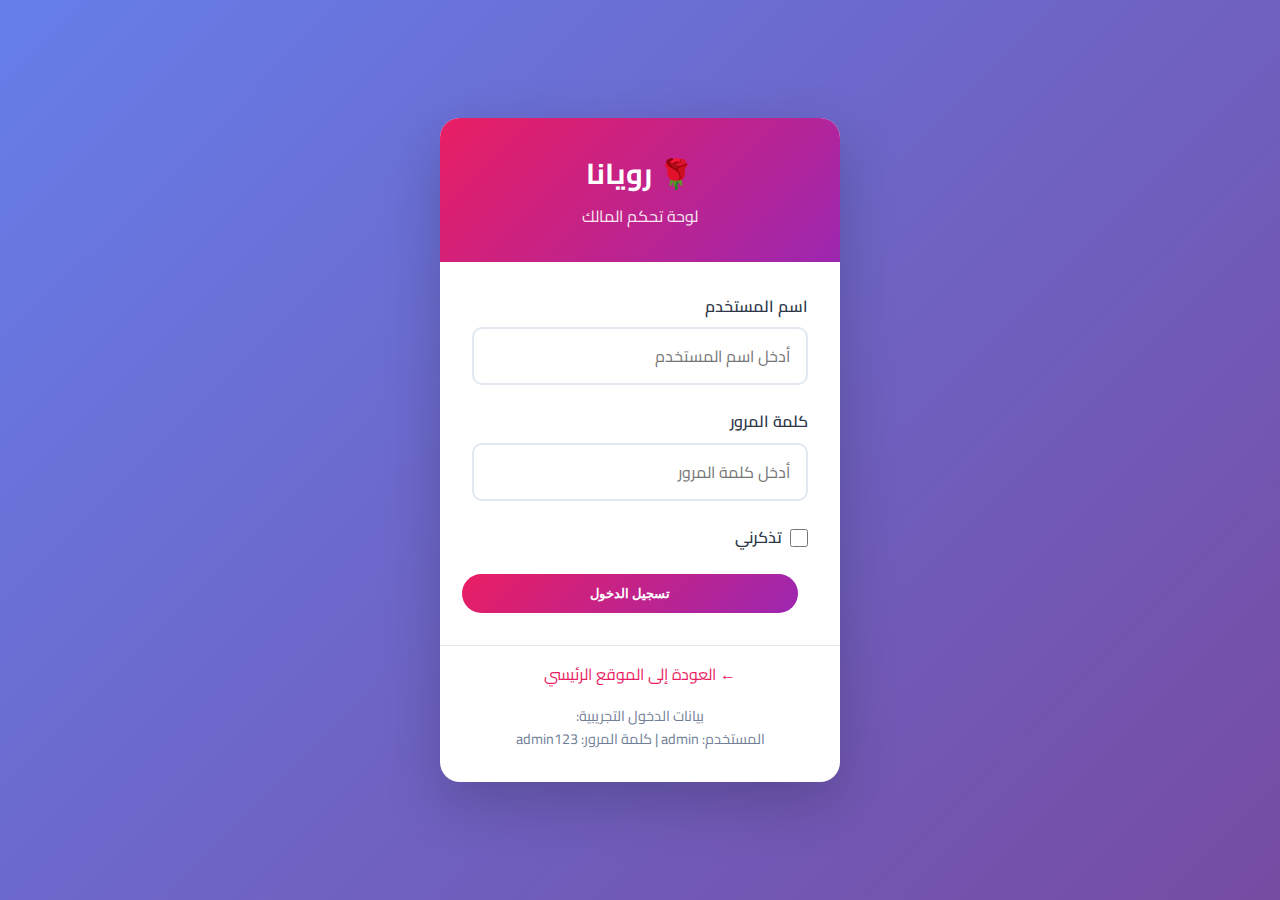
<file: royana-flowers/admin/settings.html>
<!DOCTYPE html>
<html lang="ar" dir="rtl">
<head>
    <meta charset="UTF-8">
    <meta name="viewport" content="width=device-width, initial-scale=1.0">
    <title>الإعدادات - رويانا</title>
    <link rel="stylesheet" href="../css/style.css">
    <link rel="stylesheet" href="../css/admin.css">
    <link rel="stylesheet" href="../css/animations.css">
    <link href="https://fonts.googleapis.com/css2?family=Cairo:wght@300;400;600;700&display=swap" rel="stylesheet">
</head>
<body class="admin-body">
    <!-- Admin Sidebar -->
    <nav class="admin-sidebar">
        <div class="admin-brand">
            <h2>🌹 رويانا</h2>
            <small>لوحة التحكم</small>
        </div>
        
        <ul class="sidebar-menu">
            <li class="menu-item">
                <a href="dashboard.html" class="menu-link">
                    <span class="menu-icon">📊</span>
                    <span class="menu-text">لوحة التحكم</span>
                </a>
            </li>
            <li class="menu-item">
                <a href="products.html" class="menu-link">
                    <span class="menu-icon">🌹</span>
                    <span class="menu-text">إدارة المنتجات</span>
                </a>
            </li>
            <li class="menu-item">
                <a href="orders.html" class="menu-link">
                    <span class="menu-icon">📦</span>
                    <span class="menu-text">الطلبات</span>
                </a>
            </li>
            <li class="menu-item">
                <a href="customers.html" class="menu-link">
                    <span class="menu-icon">👥</span>
                    <span class="menu-text">العملاء</span>
                </a>
            </li>
            <li class="menu-item">
                <a href="analytics.html" class="menu-link">
                    <span class="menu-icon">📈</span>
                    <span class="menu-text">التقارير</span>
                </a>
            </li>
            <li class="menu-item">
                <a href="settings.html" class="menu-link active">
                    <span class="menu-icon">⚙️</span>
                    <span class="menu-text">الإعدادات</span>
                </a>
            </li>
        </ul>
        
        <div class="sidebar-footer">
            <button id="logoutBtn" class="btn-admin btn-admin-secondary btn-block">
                <span class="menu-icon">🚪</span>
                <span class="menu-text">تسجيل الخروج</span>
            </button>
        </div>
    </nav>

    <!-- Main Content -->
    <main class="admin-main">
        <!-- Admin Header -->
        <header class="admin-header">
            <div class="header-left">
                <button id="sidebarToggle" class="btn-admin btn-admin-secondary">
                    ☰
                </button>
                <h1 class="admin-title">الإعدادات</h1>
            </div>
            <div class="header-right">
                <div class="user-info">
                    <span>مرحباً، <strong class="user-name">مدير النظام</strong></span>
                </div>
            </div>
        </header>

        <!-- Settings Tabs -->
        <div class="settings-tabs">
            <button class="tab-btn active" data-tab="general">عام</button>
            <button class="tab-btn" data-tab="products">المنتجات</button>
            <button class="tab-btn" data-tab="notifications">الإشعارات</button>
            <button class="tab-btn" data-tab="security">الأمان</button>
            <button class="tab-btn" data-tab="backup">النسخ الاحتياطي</button>
        </div>

        <!-- General Settings -->
        <div id="general" class="tab-content active">
            <div class="settings-card">
                <h3>إعدادات الموقع العامة</h3>
                
                <form id="generalSettingsForm">
                    <div class="form-row">
                        <div class="form-group">
                            <label for="siteName" class="form-label">اسم الموقع</label>
                            <input type="text" id="siteName" name="siteName" class="form-control" value="رويانا">
                        </div>
                        <div class="form-group">
                            <label for="siteDescription" class="form-label">وصف الموقع</label>
                            <input type="text" id="siteDescription" name="siteDescription" class="form-control" 
                                   value="جملة الورود المستوردة - لأنك تستحق الأفضل">
                        </div>
                    </div>

                    <div class="form-row">
                        <div class="form-group">
                            <label for="contactEmail" class="form-label">البريد الإلكتروني</label>
                            <input type="email" id="contactEmail" name="contactEmail" class="form-control" 
                                   value="info@royana.com">
                        </div>
                        <div class="form-group">
                            <label for="contactPhone" class="form-label">رقم الهاتف</label>
                            <input type="tel" id="contactPhone" name="contactPhone" class="form-control" 
                                   value="07701234567">
                        </div>
                    </div>

                    <div class="form-group">
                        <label for="siteAddress" class="form-label">عنوان المتجر</label>
                        <textarea id="siteAddress" name="siteAddress" class="form-control" rows="3">بغداد، المنصور - شارع الزهور، بناية ١٢٣</textarea>
                    </div>

                    <div class="form-row">
                        <div class="form-group">
                            <label for="workingHours" class="form-label">ساعات العمل</label>
                            <input type="text" id="workingHours" name="workingHours" class="form-control" 
                                   value="الأحد - الخميس: 8:00 - 18:00">
                        </div>
                        <div class="form-group">
                            <label for="weekendHours" class="form-label">ساعات نهاية الأسبوع</label>
                            <input type="text" id="weekendHours" name="weekendHours" class="form-control" 
                                   value="الجمعة - السبت: 10:00 - 16:00">
                        </div>
                    </div>

                    <div class="form-actions">
                        <button type="submit" class="btn-admin btn-admin-primary">حفظ التغييرات</button>
                        <button type="reset" class="btn-admin btn-admin-secondary">إعادة تعيين</button>
                    </div>
                </form>
            </div>

            <div class="settings-card">
                <h3>إعدادات التصميم</h3>
                
                <form id="designSettingsForm">
                    <div class="form-row">
                        <div class="form-group">
                            <label for="primaryColor" class="form-label">اللون الأساسي</label>
                            <input type="color" id="primaryColor" name="primaryColor" class="form-control" value="#e91e63">
                        </div>
                        <div class="form-group">
                            <label for="secondaryColor" class="form-label">اللون الثانوي</label>
                            <input type="color" id="secondaryColor" name="secondaryColor" class="form-control" value="#9c27b0">
                        </div>
                    </div>

                    <div class="form-group">
                        <label class="form-label">نمط التصميم</label>
                        <div class="radio-group">
                            <label class="radio-label">
                                <input type="radio" name="theme" value="light" checked>
                                <span class="radio-text">فاتح</span>
                            </label>
                            <label class="radio-label">
                                <input type="radio" name="theme" value="dark">
                                <span class="radio-text">غامق</span>
                            </label>
                            <label class="radio-label">
                                <input type="radio" name="theme" value="auto">
                                <span class="radio-text">تلقائي</span>
                            </label>
                        </div>
                    </div>

                    <div class="form-group">
                        <label class="form-label">إعدادات إضافية</label>
                        <div class="checkbox-group">
                            <label class="checkbox-label">
                                <input type="checkbox" name="animations" checked>
                                <span class="checkbox-text">تفعيل الحركات والأنيميشن</span>
                            </label>
                            <label class="checkbox-label">
                                <input type="checkbox" name="rtl" checked>
                                <span class="checkbox-text">تفعيل الواجهة من اليمين لليسار</span>
                            </label>
                            <label class="checkbox-label">
                                <input type="checkbox" name="responsive" checked>
                                <span class="checkbox-text">تفعيل التصميم المتجاوب</span>
                            </label>
                        </div>
                    </div>

                    <div class="form-actions">
                        <button type="submit" class="btn-admin btn-admin-primary">تطبيق التصميم</button>
                    </div>
                </form>
            </div>
        </div>

        <!-- Products Settings -->
        <div id="products" class="tab-content">
            <div class="settings-card">
                <h3>إعدادات المنتجات</h3>
                
                <form id="productsSettingsForm">
                    <div class="form-group">
                        <label for="defaultCurrency" class="form-label">العملة الافتراضية</label>
                        <select id="defaultCurrency" name="defaultCurrency" class="form-control">
                            <option value="IQD" selected>الدينار العراقي (IQD)</option>
                            <option value="USD">الدولار الأمريكي (USD)</option>
                            <option value="EUR">اليورو (EUR)</option>
                        </select>
                    </div>

                    <div class="form-row">
                        <div class="form-group">
                            <label for="minOrderQuantity" class="form-label">الحد الأدنى للطلب</label>
                            <input type="number" id="minOrderQuantity" name="minOrderQuantity" class="form-control" value="50">
                        </div>
                        <div class="form-group">
                            <label for="lowStockThreshold" class="form-label">حد التنبيه للمخزون</label>
                            <input type="number" id="lowStockThreshold" name="lowStockThreshold" class="form-control" value="20">
                        </div>
                    </div>

                    <div class="form-group">
                        <label class="form-label">إعدادات العرض</label>
                        <div class="checkbox-group">
                            <label class="checkbox-label">
                                <input type="checkbox" name="showPrices" checked>
                                <span class="checkbox-text">عرض الأسعار للزوار</span>
                            </label>
                            <label class="checkbox-label">
                                <input type="checkbox" name="showStock" checked>
                                <span class="checkbox-text">عرض كميات المخزون</span>
                            </label>
                            <label class="checkbox-label">
                                <input type="checkbox" name="featuredProducts" checked>
                                <span class="checkbox-text">عرض المنتجات المميزة</span>
                            </label>
                        </div>
                    </div>

                    <div class="form-actions">
                        <button type="submit" class="btn-admin btn-admin-primary">حفظ الإعدادات</button>
                    </div>
                </form>
            </div>
        </div>

        <!-- Notifications Settings -->
        <div id="notifications" class="tab-content">
            <div class="settings-card">
                <h3>إعدادات الإشعارات</h3>
                
                <form id="notificationsSettingsForm">
                    <div class="form-group">
                        <label class="form-label">أنواع الإشعارات</label>
                        <div class="checkbox-group">
                            <label class="checkbox-label">
                                <input type="checkbox" name="newOrders" checked>
                                <span class="checkbox-text">طلبات جديدة</span>
                            </label>
                            <label class="checkbox-label">
                                <input type="checkbox" name="lowStock" checked>
                                <span class="checkbox-text">منتجات منخفضة المخزون</span>
                            </label>
                            <label class="checkbox-label">
                                <input type="checkbox" name="newContacts" checked>
                                <span class="checkbox-text">رسائل اتصال جديدة</span>
                            </label>
                            <label class="checkbox-label">
                                <input type="checkbox" name="systemUpdates" checked>
                                <span class="checkbox-text">تحديثات النظام</span>
                            </label>
                        </div>
                    </div>

                    <div class="form-group">
                        <label class="form-label">طرق الإشعار</label>
                        <div class="checkbox-group">
                            <label class="checkbox-label">
                                <input type="checkbox" name="emailNotifications" checked>
                                <span class="checkbox-text">البريد الإلكتروني</span>
                            </label>
                            <label class="checkbox-label">
                                <input type="checkbox" name="browserNotifications">
                                <span class="checkbox-text">إشعارات المتصفح</span>
                            </label>
                            <label class="checkbox-label">
                                <input type="checkbox" name="smsNotifications">
                                <span class="checkbox-text">رسائل SMS</span>
                            </label>
                        </div>
                    </div>

                    <div class="form-group">
                        <label for="notificationEmail" class="form-label">البريد الإلكتروني للإشعارات</label>
                        <input type="email" id="notificationEmail" name="notificationEmail" class="form-control" 
                               value="notifications@royana.com">
                    </div>

                    <div class="form-actions">
                        <button type="submit" class="btn-admin btn-admin-primary">حفظ الإعدادات</button>
                    </div>
                </form>
            </div>
        </div>

        <!-- Security Settings -->
        <div id="security" class="tab-content">
            <div class="settings-card">
                <h3>إعدادات الأمان</h3>
                
                <form id="securitySettingsForm">
                    <div class="form-group">
                        <label for="currentPassword" class="form-label">كلمة المرور الحالية</label>
                        <input type="password" id="currentPassword" name="currentPassword" class="form-control">
                    </div>

                    <div class="form-row">
                        <div class="form-group">
                            <label for="newPassword" class="form-label">كلمة المرور الجديدة</label>
                            <input type="password" id="newPassword" name="newPassword" class="form-control">
                        </div>
                        <div class="form-group">
                            <label for="confirmPassword" class="form-label">تأكيد كلمة المرور</label>
                            <input type="password" id="confirmPassword" name="confirmPassword" class="form-control">
                        </div>
                    </div>

                    <div class="password-strength">
                        <div class="strength-meter">
                            <div class="strength-bar"></div>
                        </div>
                        <div class="strength-text">قوة كلمة المرور: <span>ضعيفة</span></div>
                    </div>

                    <div class="form-group">
                        <label class="form-label">خيارات الأمان الإضافية</label>
                        <div class="checkbox-group">
                            <label class="checkbox-label">
                                <input type="checkbox" name="twoFactorAuth">
                                <span class="checkbox-text">المصادقة الثنائية</span>
                            </label>
                            <label class="checkbox-label">
                                <input type="checkbox" name="sessionTimeout" checked>
                                <span class="checkbox-text">إنهاء الجلسة تلقائياً بعد 30 دقيقة</span>
                            </label>
                            <label class="checkbox-label">
                                <input type="checkbox" name="loginAlerts">
                                <span class="checkbox-text">تنبيهات تسجيل الدخول</span>
                            </label>
                        </div>
                    </div>

                    <div class="form-actions">
                        <button type="submit" class="btn-admin btn-admin-primary">تحديث كلمة المرور</button>
                    </div>
                </form>
            </div>

            <div class="settings-card">
                <h3>نشاط تسجيل الدخول</h3>
                <div class="login-sessions">
                    <div class="session-item current">
                        <div class="session-info">
                            <strong>الجلسة الحالية</strong>
                            <span>جهاز: كمبيوتر شخصي • متصفح: Chrome</span>
                            <span>عنوان IP: 192.168.1.1 • بدأت: ${new Date().toLocaleString('ar-IQ')}</span>
                        </div>
                    </div>
                    
                    <div class="session-item">
                        <div class="session-info">
                            <strong>جلسة سابقة</strong>
                            <span>جهاز: هاتف محمول • متصفح: Safari</span>
                            <span>عنوان IP: 192.168.1.2 • انتهت: ${new Date(Date.now() - 86400000).toLocaleString('ar-IQ')}</span>
                        </div>
                        <button class="btn-admin btn-admin-danger btn-sm">إنهاء الجلسة</button>
                    </div>
                </div>
            </div>
        </div>

        <!-- Backup Settings -->
        <div id="backup" class="tab-content">
            <div class="settings-card">
                <h3>النسخ الاحتياطي</h3>
                
                <div class="backup-info">
                    <div class="backup-stats">
                        <div class="stat">
                            <div class="stat-value">٢٤٥</div>
                            <div class="stat-label">منتج</div>
                        </div>
                        <div class="stat">
                            <div class="stat-value">١٬٢٣٤</div>
                            <div class="stat-label">طلب</div>
                        </div>
                        <div class="stat">
                            <div class="stat-value">٥٦٧</div>
                            <div class="stat-label">زبون</div>
                        </div>
                        <div class="stat">
                            <div class="stat-value">٨٩</div>
                            <div class="stat-label">رسالة اتصال</div>
                        </div>
                    </div>

                    <div class="backup-actions">
                        <button id="createBackup" class="btn-admin btn-admin-primary">
                            📦 إنشاء نسخة احتياطية
                        </button>
                        <button id="restoreBackup" class="btn-admin btn-admin-secondary">
                            🔄 استعادة نسخة احتياطية
                        </button>
                        <button id="autoBackup" class="btn-admin btn-admin-secondary">
                            ⚙️ إعداد النسخ التلقائي
                        </button>
                    </div>
                </div>

                <div class="backup-history">
                    <h4>سجل النسخ الاحتياطية</h4>
                    <div class="backup-list">
                        <div class="backup-item">
                            <div class="backup-details">
                                <strong>النسخة الاحتياطية الكاملة</strong>
                                <span>تم الإنشاء: ${new Date().toLocaleString('ar-IQ')}</span>
                                <span>الحجم: 2.4 MB • العناصر: 2,135</span>
                            </div>
                            <div class="backup-actions">
                                <button class="btn-admin btn-admin-primary btn-sm">تحميل</button>
                                <button class="btn-admin btn-admin-danger btn-sm">حذف</button>
                            </div>
                        </div>
                        
                        <div class="backup-item">
                            <div class="backup-details">
                                <strong>نسخة المنتجات فقط</strong>
                                <span>تم الإنشاء: ${new Date(Date.now() - 86400000).toLocaleString('ar-IQ')}</span>
                                <span>الحجم: 1.1 MB • العناصر: 245</span>
                            </div>
                            <div class="backup-actions">
                                <button class="btn-admin btn-admin-primary btn-sm">تحميل</button>
                                <button class="btn-admin btn-admin-danger btn-sm">حذف</button>
                            </div>
                        </div>
                    </div>
                </div>
            </div>
        </div>
    </main>

    <script src="../js/auth.js"></script>
    <script src="../js/settings.js"></script>
</body>
</html>
</file>
<file: royana-flowers/css/animations.css>
/* Advanced Animations */
@keyframes slideInUp {
    from {
        opacity: 0;
        transform: translateY(50px);
    }
    to {
        opacity: 1;
        transform: translateY(0);
    }
}

@keyframes fadeIn {
    from { opacity: 0; }
    to { opacity: 1; }
}

@keyframes pulse {
    0%, 100% { transform: scale(1); }
    50% { transform: scale(1.05); }
}

@keyframes bounce {
    0%, 20%, 53%, 80%, 100% {
        transform: translate3d(0,0,0);
    }
    40%, 43% {
        transform: translate3d(0,-30px,0);
    }
    70% {
        transform: translate3d(0,-15px,0);
    }
    90% {
        transform: translate3d(0,-4px,0);
    }
}

/* Scroll Animations */
.fade-in {
    opacity: 0;
    transform: translateY(30px);
    transition: all 0.6s ease;
}

.fade-in.visible {
    opacity: 1;
    transform: translateY(0);
}

/* Floating Elements */
.floating {
    animation: floating 3s ease-in-out infinite;
}

@keyframes floating {
    0%, 100% { transform: translateY(0px); }
    50% { transform: translateY(-20px); }
}

/* Gradient Text */
.gradient-text {
    background: linear-gradient(45deg, var(--primary-color), var(--secondary-color));
    -webkit-background-clip: text;
    -webkit-text-fill-color: transparent;
    background-clip: text;
}

/* Hover Effects */
.hover-lift {
    transition: transform 0.3s ease, box-shadow 0.3s ease;
}

.hover-lift:hover {
    transform: translateY(-5px);
    box-shadow: var(--shadow-lg);
}

/* Loading Animations */
.loading-dots {
    display: inline-block;
    position: relative;
    width: 80px;
    height: 80px;
}

.loading-dots div {
    position: absolute;
    top: 33px;
    width: 13px;
    height: 13px;
    border-radius: 50%;
    background: #fff;
    animation-timing-function: cubic-bezier(0, 1, 1, 0);
}

.loading-dots div:nth-child(1) {
    left: 8px;
    animation: loading-dots1 0.6s infinite;
}

.loading-dots div:nth-child(2) {
    left: 8px;
    animation: loading-dots2 0.6s infinite;
}

.loading-dots div:nth-child(3) {
    left: 32px;
    animation: loading-dots2 0.6s infinite;
}

.loading-dots div:nth-child(4) {
    left: 56px;
    animation: loading-dots3 0.6s infinite;
}

@keyframes loading-dots1 {
    0% { transform: scale(0); }
    100% { transform: scale(1); }
}

@keyframes loading-dots3 {
    0% { transform: scale(1); }
    100% { transform: scale(0); }
}

@keyframes loading-dots2 {
    0% { transform: translate(0, 0); }
    100% { transform: translate(24px, 0); }
}

/* Particle Effects */
.particles {
    position: absolute;
    top: 0;
    left: 0;
    width: 100%;
    height: 100%;
    pointer-events: none;
}

.particle {
    position: absolute;
    background: rgba(255, 255, 255, 0.5);
    border-radius: 50%;
    animation: particle-float 6s ease-in-out infinite;
}

@keyframes particle-float {
    0%, 100% {
        transform: translateY(0) rotate(0deg);
        opacity: 0;
    }
    10%, 90% {
        opacity: 1;
    }
    50% {
        transform: translateY(-100px) rotate(180deg);
    }
}

/* Typewriter Effect */
.typewriter {
    overflow: hidden;
    border-right: 3px solid var(--primary-color);
    white-space: nowrap;
    margin: 0 auto;
    animation: typing 3.5s steps(40, end), blink-caret 0.75s step-end infinite;
}

@keyframes typing {
    from { width: 0 }
    to { width: 100% }
}

@keyframes blink-caret {
    from, to { border-color: transparent }
    50% { border-color: var(--primary-color) }
}

/* Morphing Background */
.morphing-bg {
    position: fixed;
    top: 0;
    left: 0;
    width: 100%;
    height: 100%;
    background: linear-gradient(45deg, #ee7752, #e73c7e, #23a6d5, #23d5ab);
    background-size: 400% 400%;
    animation: gradient 15s ease infinite;
    z-index: -1;
    opacity: 0.1;
}

@keyframes gradient {
    0% { background-position: 0% 50%; }
    50% { background-position: 100% 50%; }
    100% { background-position: 0% 50%; }
}
</file>
<file: royana-flowers/css/admin.css>
/* Admin Dashboard Styles */
.admin-body {
    background: #f8f9fa;
    font-family: 'Cairo', sans-serif;
}

.admin-sidebar {
    position: fixed;
    top: 0;
    right: 0;
    height: 100vh;
    width: 280px;
    background: linear-gradient(135deg, #667eea 0%, #764ba2 100%);
    color: white;
    padding: 2rem 0;
    transition: all 0.3s ease;
    z-index: 1000;
}

.admin-sidebar.collapsed {
    width: 80px;
}

.admin-brand {
    text-align: center;
    padding: 0 1rem 2rem;
    border-bottom: 1px solid rgba(255,255,255,0.1);
    margin-bottom: 2rem;
}

.admin-brand h2 {
    font-size: 1.5rem;
    font-weight: 700;
}

.sidebar-menu {
    list-style: none;
    padding: 0;
}

.menu-item {
    margin-bottom: 0.5rem;
}

.menu-link {
    display: flex;
    align-items: center;
    padding: 1rem 1.5rem;
    color: rgba(255,255,255,0.8);
    text-decoration: none;
    transition: all 0.3s ease;
    border-right: 3px solid transparent;
}

.menu-link:hover,
.menu-link.active {
    background: rgba(255,255,255,0.1);
    color: white;
    border-right-color: white;
}

.menu-icon {
    margin-left: 1rem;
    font-size: 1.2rem;
    width: 20px;
    text-align: center;
}

.menu-text {
    flex: 1;
}

.admin-main {
    margin-right: 280px;
    padding: 2rem;
    transition: all 0.3s ease;
}

.admin-main.expanded {
    margin-right: 80px;
}

.admin-header {
    background: white;
    padding: 1.5rem 2rem;
    border-radius: 15px;
    box-shadow: var(--shadow);
    margin-bottom: 2rem;
    display: flex;
    justify-content: between;
    align-items: center;
}

.admin-title {
    font-size: 1.8rem;
    font-weight: 700;
    color: var(--text-primary);
    margin: 0;
}

.admin-cards {
    display: grid;
    grid-template-columns: repeat(auto-fit, minmax(250px, 1fr));
    gap: 1.5rem;
    margin-bottom: 2rem;
}

.admin-card {
    background: white;
    padding: 1.5rem;
    border-radius: 15px;
    box-shadow: var(--shadow);
    text-align: center;
    transition: transform 0.3s ease;
}

.admin-card:hover {
    transform: translateY(-5px);
}

.card-icon {
    font-size: 2.5rem;
    margin-bottom: 1rem;
}

.card-value {
    font-size: 2rem;
    font-weight: 700;
    color: var(--primary-color);
    margin-bottom: 0.5rem;
}

.card-label {
    color: var(--text-secondary);
    font-size: 0.9rem;
}

/* Tables */
.admin-table {
    background: white;
    border-radius: 15px;
    box-shadow: var(--shadow);
    overflow: hidden;
}

.table-header {
    padding: 1.5rem;
    border-bottom: 1px solid #e2e8f0;
    display: flex;
    justify-content: between;
    align-items: center;
}

.table-title {
    font-size: 1.3rem;
    font-weight: 600;
    color: var(--text-primary);
    margin: 0;
}

.table-actions {
    display: flex;
    gap: 1rem;
}

.table-container {
    overflow-x: auto;
}

.data-table {
    width: 100%;
    border-collapse: collapse;
}

.data-table th,
.data-table td {
    padding: 1rem 1.5rem;
    text-align: right;
    border-bottom: 1px solid #e2e8f0;
}

.data-table th {
    background: #f8f9fa;
    font-weight: 600;
    color: var(--text-primary);
}

.data-table tr:hover {
    background: #f8f9fa;
}

/* Forms */
.admin-form {
    background: white;
    padding: 2rem;
    border-radius: 15px;
    box-shadow: var(--shadow);
}

.form-group {
    margin-bottom: 1.5rem;
}

.form-label {
    display: block;
    margin-bottom: 0.5rem;
    font-weight: 600;
    color: var(--text-primary);
}

.form-control {
    width: 100%;
    padding: 0.75rem 1rem;
    border: 2px solid #e2e8f0;
    border-radius: 10px;
    font-size: 1rem;
    transition: all 0.3s ease;
    font-family: 'Cairo', sans-serif;
}

.form-control:focus {
    outline: none;
    border-color: var(--primary-color);
    box-shadow: 0 0 0 3px rgba(233, 30, 99, 0.1);
}

.form-select {
    background-image: url("data:image/svg+xml,%3csvg xmlns='http://www.w3.org/2000/svg' fill='none' viewBox='0 0 20 20'%3e%3cpath stroke='%236b7280' stroke-linecap='round' stroke-linejoin='round' stroke-width='1.5' d='M6 8l4 4 4-4'/%3e%3c/svg%3e");
    background-position: left 0.75rem center;
    background-repeat: no-repeat;
    background-size: 16px 12px;
    padding-left: 2.5rem;
}

/* Buttons */
.btn-admin {
    padding: 0.75rem 1.5rem;
    border-radius: 10px;
    border: none;
    font-weight: 600;
    cursor: pointer;
    transition: all 0.3s ease;
    font-family: 'Cairo', sans-serif;
}

.btn-admin-primary {
    background: var(--gradient);
    color: white;
}

.btn-admin-primary:hover {
    transform: translateY(-2px);
    box-shadow: var(--shadow-lg);
}

.btn-admin-secondary {
    background: #e2e8f0;
    color: var(--text-primary);
}

.btn-admin-secondary:hover {
    background: #cbd5e0;
}

.btn-admin-danger {
    background: #f56565;
    color: white;
}

.btn-admin-danger:hover {
    background: #e53e3e;
}

/* Modal */
.admin-modal {
    position: fixed;
    top: 0;
    left: 0;
    width: 100%;
    height: 100%;
    background: rgba(0, 0, 0, 0.5);
    display: flex;
    justify-content: center;
    align-items: center;
    z-index: 1100;
    opacity: 0;
    visibility: hidden;
    transition: all 0.3s ease;
}

.admin-modal.active {
    opacity: 1;
    visibility: visible;
}

.modal-content {
    background: white;
    border-radius: 15px;
    box-shadow: var(--shadow-lg);
    width: 90%;
    max-width: 500px;
    transform: scale(0.7);
    transition: transform 0.3s ease;
}

.admin-modal.active .modal-content {
    transform: scale(1);
}

.modal-header {
    padding: 1.5rem;
    border-bottom: 1px solid #e2e8f0;
    display: flex;
    justify-content: between;
    align-items: center;
}

.modal-title {
    font-size: 1.3rem;
    font-weight: 600;
    margin: 0;
}

.modal-close {
    background: none;
    border: none;
    font-size: 1.5rem;
    cursor: pointer;
    color: var(--text-secondary);
}

.modal-body {
    padding: 1.5rem;
}

.modal-footer {
    padding: 1.5rem;
    border-top: 1px solid #e2e8f0;
    display: flex;
    justify-content: flex-end;
    gap: 1rem;
}

/* Responsive Admin */
@media (max-width: 768px) {
    .admin-sidebar {
        width: 80px;
    }
    
    .admin-sidebar:not(.collapsed) {
        width: 280px;
    }
    
    .admin-main {
        margin-right: 80px;
    }
    
    .menu-text {
        display: none;
    }
    
    .admin-sidebar:not(.collapsed) .menu-text {
        display: block;
    }
}
</file>
<file: royana-flowers/css/style.css>
/* Reset and Base Styles */
* {
    margin: 0;
    padding: 0;
    box-sizing: border-box;
}

:root {
    --primary-color: #e91e63;
    --secondary-color: #9c27b0;
    --accent-color: #ff4081;
    --text-primary: #2d3748;
    --text-secondary: #718096;
    --bg-light: #f7fafc;
    --bg-white: #ffffff;
    --gradient: linear-gradient(135deg, #e91e63, #9c27b0);
    --shadow: 0 10px 30px rgba(0, 0, 0, 0.1);
    --shadow-lg: 0 20px 60px rgba(0, 0, 0, 0.15);
}

body {
    font-family: 'Cairo', sans-serif;
    line-height: 1.6;
    color: var(--text-primary);
    overflow-x: hidden;
}

/* Loading Screen */
.loading-screen {
    position: fixed;
    top: 0;
    left: 0;
    width: 100%;
    height: 100%;
    background: var(--gradient);
    display: flex;
    justify-content: center;
    align-items: center;
    z-index: 9999;
    transition: opacity 0.5s ease;
}

.loading-content {
    text-align: center;
    color: white;
}

.flower-loader {
    width: 60px;
    height: 60px;
    border: 3px solid rgba(255, 255, 255, 0.3);
    border-top: 3px solid white;
    border-radius: 50%;
    animation: spin 1s linear infinite;
    margin: 0 auto 20px;
}

@keyframes spin {
    0% { transform: rotate(0deg); }
    100% { transform: rotate(360deg); }
}

/* Navigation */
.navbar {
    position: fixed;
    top: 0;
    width: 100%;
    background: rgba(255, 255, 255, 0.95);
    backdrop-filter: blur(10px);
    z-index: 1000;
    transition: all 0.3s ease;
}

.nav-container {
    max-width: 1200px;
    margin: 0 auto;
    padding: 0 20px;
    display: flex;
    justify-content: space-between;
    align-items: center;
    height: 80px;
}

.nav-logo {
    display: flex;
    align-items: center;
    font-size: 1.5rem;
    font-weight: 700;
    color: var(--primary-color);
}

.nav-logo img {
    height: 40px;
    margin-left: 10px;
}

.nav-menu {
    display: flex;
    list-style: none;
    gap: 2rem;
}

.nav-link {
    text-decoration: none;
    color: var(--text-primary);
    font-weight: 600;
    transition: color 0.3s ease;
    position: relative;
}

.nav-link:hover {
    color: var(--primary-color);
}

.nav-link::after {
    content: '';
    position: absolute;
    bottom: -5px;
    left: 0;
    width: 0;
    height: 2px;
    background: var(--gradient);
    transition: width 0.3s ease;
}

.nav-link:hover::after {
    width: 100%;
}

.login-btn {
    background: var(--gradient);
    color: white !important;
    padding: 10px 20px;
    border-radius: 25px;
    transition: transform 0.3s ease;
}

.login-btn:hover {
    transform: translateY(-2px);
}

/* Hero Section */
.hero {
    height: 100vh;
    display: flex;
    align-items: center;
    justify-content: center;
    position: relative;
    background: linear-gradient(135deg, #667eea 0%, #764ba2 100%);
    overflow: hidden;
}

.hero-background {
    position: absolute;
    top: 0;
    left: 0;
    width: 100%;
    height: 100%;
    opacity: 0.1;
}

.floating-flowers {
    position: relative;
    width: 100%;
    height: 100%;
}

.flower {
    position: absolute;
    background: rgba(255, 255, 255, 0.8);
    border-radius: 50%;
    animation: float 6s ease-in-out infinite;
}

.flower.f1 { top: 20%; left: 10%; width: 30px; height: 30px; animation-delay: 0s; }
.flower.f2 { top: 60%; left: 80%; width: 40px; height: 40px; animation-delay: 2s; }
.flower.f3 { top: 80%; left: 20%; width: 25px; height: 25px; animation-delay: 4s; }
.flower.f4 { top: 30%; left: 70%; width: 35px; height: 35px; animation-delay: 1s; }

@keyframes float {
    0%, 100% { transform: translateY(0px) rotate(0deg); }
    50% { transform: translateY(-20px) rotate(180deg); }
}

.hero-content {
    text-align: center;
    color: white;
    z-index: 2;
}

.hero-title {
    font-size: 4rem;
    font-weight: 700;
    margin-bottom: 1rem;
    opacity: 0;
    animation: fadeInUp 1s ease forwards;
}

.title-word {
    display: inline-block;
    opacity: 0;
    animation: fadeInUp 0.8s ease forwards;
}

.title-word:nth-child(1) { animation-delay: 0.5s; }
.title-word:nth-child(2) { animation-delay: 0.7s; }
.title-word:nth-child(3) { animation-delay: 0.9s; }

@keyframes fadeInUp {
    to {
        opacity: 1;
        transform: translateY(0);
    }
    from {
        opacity: 0;
        transform: translateY(30px);
    }
}

.hero-subtitle {
    font-size: 1.5rem;
    margin-bottom: 2rem;
    opacity: 0;
    animation: fadeInUp 1s ease 1s forwards;
}

.hero-buttons {
    opacity: 0;
    animation: fadeInUp 1s ease 1.2s forwards;
}

.btn {
    display: inline-block;
    padding: 12px 30px;
    border-radius: 25px;
    text-decoration: none;
    font-weight: 600;
    transition: all 0.3s ease;
    border: none;
    cursor: pointer;
    margin: 0 10px;
}

.btn-primary {
    background: var(--gradient);
    color: white;
}

.btn-primary:hover {
    transform: translateY(-3px);
    box-shadow: var(--shadow-lg);
}

.btn-secondary {
    background: transparent;
    color: white;
    border: 2px solid white;
}

.btn-secondary:hover {
    background: white;
    color: var(--primary-color);
}

.btn-outline {
    background: transparent;
    color: var(--primary-color);
    border: 2px solid var(--primary-color);
}

.btn-outline:hover {
    background: var(--primary-color);
    color: white;
}

/* Sections */
.container {
    max-width: 1200px;
    margin: 0 auto;
    padding: 0 20px;
}

.section-header {
    text-align: center;
    margin-bottom: 3rem;
}

.section-header h2 {
    font-size: 2.5rem;
    color: var(--text-primary);
    margin-bottom: 1rem;
}

.section-header p {
    font-size: 1.2rem;
    color: var(--text-secondary);
}

/* Features Section */
.features {
    padding: 100px 0;
    background: var(--bg-light);
}

.features-grid {
    display: grid;
    grid-template-columns: repeat(auto-fit, minmax(250px, 1fr));
    gap: 2rem;
}

.feature-card {
    background: white;
    padding: 2rem;
    border-radius: 15px;
    text-align: center;
    box-shadow: var(--shadow);
    transition: transform 0.3s ease;
}

.feature-card:hover {
    transform: translateY(-10px);
}

.feature-icon {
    font-size: 3rem;
    margin-bottom: 1rem;
}

.feature-card h3 {
    font-size: 1.5rem;
    margin-bottom: 1rem;
    color: var(--text-primary);
}

/* Products Preview */
.products-preview {
    padding: 100px 0;
}

.products-grid {
    display: grid;
    grid-template-columns: repeat(auto-fit, minmax(300px, 1fr));
    gap: 2rem;
    margin-bottom: 3rem;
}

.product-card {
    background: white;
    border-radius: 15px;
    overflow: hidden;
    box-shadow: var(--shadow);
    transition: transform 0.3s ease;
}

.product-card:hover {
    transform: translateY(-5px);
}

.product-image {
    width: 100%;
    height: 250px;
    background: var(--gradient);
    display: flex;
    align-items: center;
    justify-content: center;
    color: white;
    font-size: 3rem;
}

.product-info {
    padding: 1.5rem;
}

.product-info h3 {
    font-size: 1.3rem;
    margin-bottom: 0.5rem;
    color: var(--text-primary);
}

.product-info p {
    color: var(--text-secondary);
    margin-bottom: 1rem;
}

/* Gallery Section */
.gallery {
    padding: 100px 0;
    background: var(--bg-light);
}

.gallery-grid {
    display: grid;
    grid-template-columns: repeat(auto-fit, minmax(300px, 1fr));
    gap: 1rem;
}

.gallery-item {
    position: relative;
    border-radius: 15px;
    overflow: hidden;
    height: 300px;
}

.gallery-item img {
    width: 100%;
    height: 100%;
    object-fit: cover;
    transition: transform 0.3s ease;
}

.gallery-item:hover img {
    transform: scale(1.1);
}

.gallery-overlay {
    position: absolute;
    bottom: 0;
    left: 0;
    right: 0;
    background: linear-gradient(transparent, rgba(0,0,0,0.8));
    color: white;
    padding: 2rem;
    transform: translateY(100%);
    transition: transform 0.3s ease;
}

.gallery-item:hover .gallery-overlay {
    transform: translateY(0);
}

/* Footer */
.footer {
    background: var(--text-primary);
    color: white;
    padding: 50px 0 20px;
}

.footer-content {
    display: grid;
    grid-template-columns: repeat(auto-fit, minmax(250px, 1fr));
    gap: 2rem;
    margin-bottom: 2rem;
}

.footer-section h3,
.footer-section h4 {
    margin-bottom: 1rem;
}

.footer-section ul {
    list-style: none;
}

.footer-section ul li {
    margin-bottom: 0.5rem;
}

.footer-section a {
    color: #cbd5e0;
    text-decoration: none;
    transition: color 0.3s ease;
}

.footer-section a:hover {
    color: white;
}

.footer-bottom {
    text-align: center;
    padding-top: 2rem;
    border-top: 1px solid #4a5568;
}

.text-center {
    text-align: center;
}

/* Responsive */
@media (max-width: 768px) {
    .nav-menu {
        display: none;
    }
    
    .hero-title {
        font-size: 2.5rem;
    }
    
    .hero-subtitle {
        font-size: 1.2rem;
    }
    
    .features-grid {
        grid-template-columns: 1fr;
    }
}
</file>
